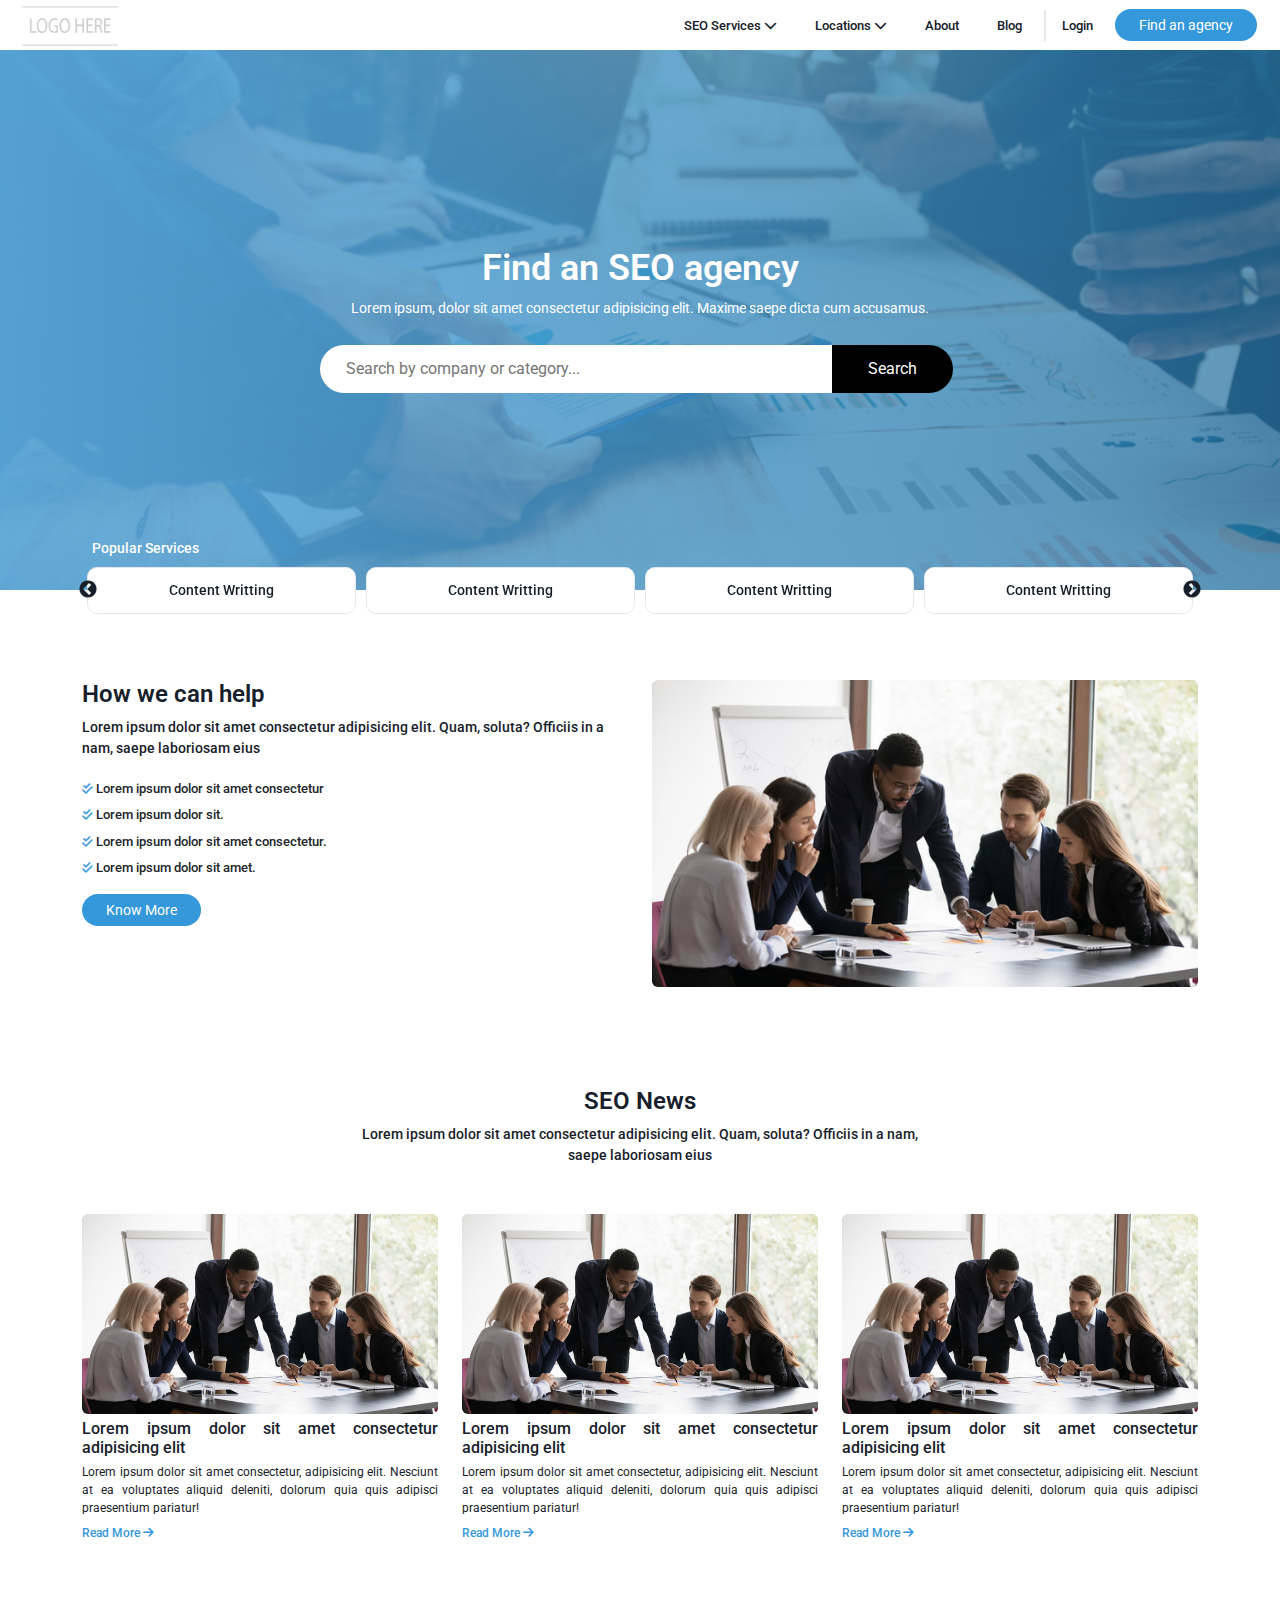
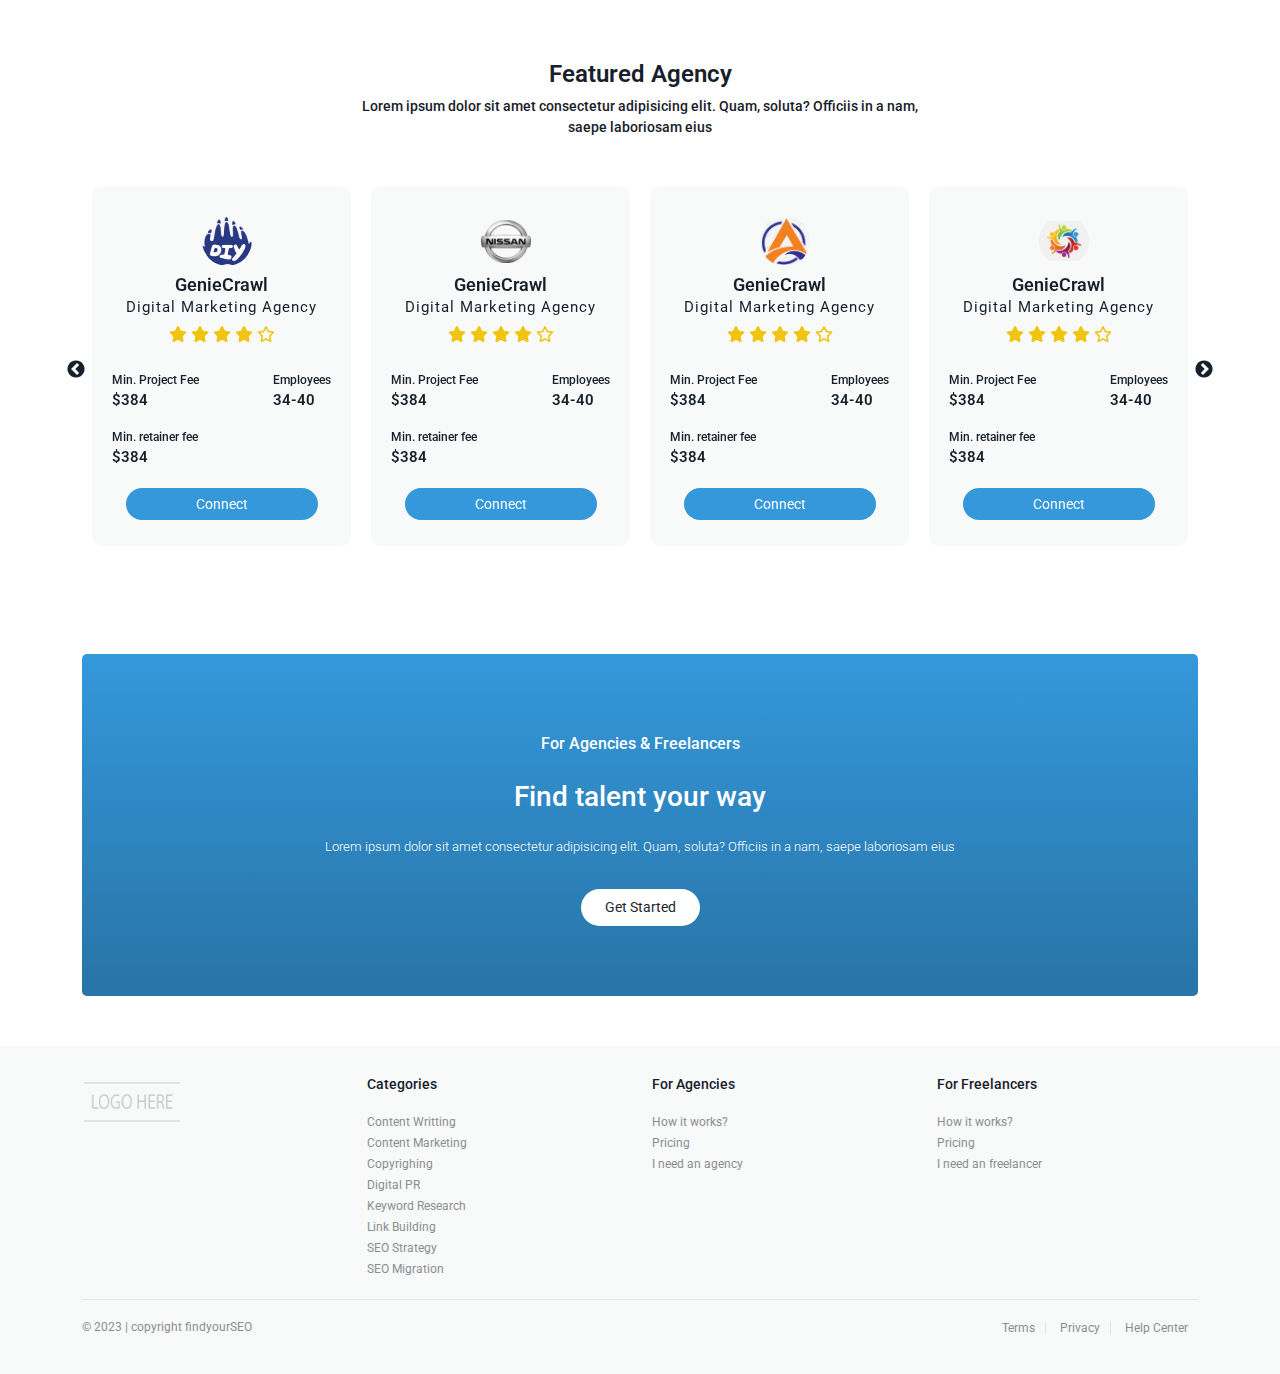
<file: index.html>
<!DOCTYPE html>
<html lang="en">

<head>
    <meta charset="UTF-8">
    <meta name="viewport" content="width=device-width, initial-scale=1.0">
    <title>Home</title>
    <link rel="stylesheet" href="./assets/vendors/fontawesome/css/all.min.css">
    <link rel="stylesheet" href="./assets/vendors/bootstrap/bootstrap.min.css">
    <link rel="stylesheet" href="./assets/vendors/slick-slider/slick.css">
    <link rel="stylesheet" href="./assets/vendors/slick-slider/slick-theme.css">
    <link rel="stylesheet" href="./assets/css/style.css">
    <link rel="stylesheet" href="./assets/css/responsive.css">
</head>

<body class="page-home">
    <header>
        <div>
            <a href="./index.html">
                <img src="./assets/images/logo/site-logo.png" alt="" class="logo">
            </a>
        </div>
        <i class="fa-solid fa-bars-staggered bar-icon" onclick="showNav()"></i>
        <i class="fa-solid fa-xmark bar-close-icon" onclick="closeNav()"></i>
        <nav id="nav">
            <ul>
                <li class="has-dropdown">
                    <a href="#">SEO Services <i class="fa-solid fa-chevron-down"></i></a>
                    <ul class="dropdown-menus">
                        <div class="d-flex justify-content-between">
                            <div>
                                <li><a href="#">Content Writting</a></li>
                                <li><a href="#">Content Marketing</a></li>
                                <li><a href="#">Copyrighing</a></li>
                                <li><a href="#">Keyword Research</a></li>
                            </div>
                            <div>

                                <li><a href="#">Digital PR</a></li>
                                <li><a href="#">SEO Strategy</a></li>
                                <li><a href="#">Link Building</a></li>
                                <li><a href="#">Technical SEO</a></li>
                            </div>
                        </div>

                    </ul>
                </li>
                <li class="has-dropdown">
                    <a href="#">Locations <i class="fa-solid fa-chevron-down"></i></a>
                    <ul class="dropdown-menus">
                        <div class="d-flex justify-content-between">
                            <div>
                                <li><a href="#">London SEO</a></li>
                                <li><a href="#">Manchester SEO</a></li>
                                <li><a href="#">Birmingham SEO</a></li>
                                <li><a href="#">Liverpool SEO</a></li>
                                <li><a href="#">Leeds SEO</a></li>
                                <li><a href="#">Bristol SEO</a></li>
                            </div>
                            <div>
                                <li><a href="#">Sheffield SEO</a></li>
                                <li><a href="#">Nottingham SEO</a></li>
                                <li><a href="#">Brighton SEO</a></li>
                                <li><a href="#">Newcastle SEO</a></li>
                                <li><a href="#">Southampton SEO</a></li>
                                <li><a href="#">Chester SEO</a></li>
                            </div>
                            <div>
                                <li><a href="#">Edinburgh SEO</a></li>
                                <li><a href="#">Clasgow SEO</a></li>
                                <li><a href="#">Cardiff SEO</a></li>
                                <li><a href="#">Wrexham SEO</a></li>
                                <li><a href="#">Swansea SEO</a></li>
                                <li><a href="#">Belfast SEO</a></li>
                            </div>
                        </div>

                    </ul>
                </li>
                <li><a href="./faq.html">About</a></li>
                <li><a href="./blog.html">Blog </a></li>
                <li><a href="./signup.html" class="for-divider">Login</i></a></li>
                <li><a href="./agency-directory.html" class="primary-btn">Find an agency</i></a></li>
            </ul>
        </nav>
    </header>

    <main>
        <!-- Banner Section -->
        <div class="banner">
            <div class="banner-inner">
                <div class="banner-inner-content">
                    <h3>Find an SEO agency</h3>
                    <p>Lorem ipsum, dolor sit amet consectetur adipisicing elit. Maxime saepe dicta cum accusamus.
                    </p>

                    <form action="#" class="search-form">
                        <div class="d-flex">
                            <input type="search" id="searchinput" placeholder="Search by company or category..."
                                required>
                            <button type="submit" class="search-btn">Search</button>
                        </div>
                        <div class="suggest" id="search-suggestion">
                            <div class="d-flex justify-content-start gap-5">
                                <div class="w-50">
                                    <li><a href="#">Content Writting</a></li>
                                    <li><a href="#">Content Marketing</a></li>
                                    <li><a href="#">Copyrighing</a></li>
                                    <li><a href="#">Keyword Research</a></li>
                                </div>
                                <div class="w-50">

                                    <li><a href="#">Digital PR</a></li>
                                    <li><a href="#">SEO Strategy</a></li>
                                    <li><a href="#">Link Building</a></li>
                                    <li><a href="#">Technical SEO</a></li>
                                </div>
                            </div>
                        </div>
                    </form>
                </div>
            </div>

            <!-- popular services  -->
            <!-- <div class=""> -->
            <div class="container popular-services">
                <h6>Popular Services</h6>
                <div class="services-slider">
                    <div class="service-slider-item">
                        <a href="#">Content Writting</a>
                    </div>
                    <div class="service-slider-item">
                        <a href="#">Content Writting</a>
                    </div>
                    <div class="service-slider-item">
                        <a href="#">Content Writting</a>
                    </div>
                    <div class="service-slider-item">
                        <a href="#">Content Writting</a>
                    </div>
                    <div class="service-slider-item">
                        <a href="#">Content Writting</a>
                    </div>
                    <div class="service-slider-item">
                        <a href="#">Content Writting</a>
                    </div>
                </div>
            </div>
            <!-- </div> -->
        </div>

        <section class="about-section">
            <div class="container">
                <div class="row">
                    <div class="col-lg-6 about-section-content">
                        <h3 class="section-heading">How we can help</h3>
                        <p class="section-subheading">Lorem ipsum dolor sit amet consectetur adipisicing elit. Quam,
                            soluta? Officiis in a nam,
                            saepe laboriosam eius </p>
                        <ul>
                            <li> <i class="fa-solid fa-check-double"></i> Lorem ipsum dolor sit amet consectetur </li>
                            <li><i class="fa-solid fa-check-double"></i> Lorem ipsum dolor sit.</li>
                            <li><i class="fa-solid fa-check-double"></i> Lorem ipsum dolor sit amet consectetur.</li>
                            <li><i class="fa-solid fa-check-double"></i> Lorem ipsum dolor sit amet.</li>
                        </ul>

                        <a href="#" class="primary-btn">Know More</a>
                    </div>
                    <div class="col-lg-6">
                        <img src="./assets/images/signup.jpg" alt="" class="img-fluid rounded">
                    </div>
                </div>
            </div>
        </section>

        <section class="seo-news">
            <div class="container">
                <div class="text-center mb-5 w-50 m-auto section-heading-wrapper">
                    <h3 class="section-heading">SEO News</h3>
                    <p class="section-subheading">Lorem ipsum dolor sit amet consectetur adipisicing elit. Quam, soluta?
                        Officiis in a nam,
                        saepe laboriosam eius </p>
                </div>
                <div class="row">
                    <div class="col-lg-4 col-md-6 col-sm-12 mb-3">
                        <div class="news-item">
                            <div>
                                <img src="./assets/images/signup.jpg" alt="" class="img-fluid rounded">
                            </div>
                            <div>
                                <h3 class="title">Lorem ipsum dolor sit amet consectetur adipisicing elit</h3>
                                <p class="content-excerpt">Lorem ipsum dolor sit amet consectetur, adipisicing elit.
                                    Nesciunt at ea voluptates
                                    aliquid deleniti, dolorum quia quis adipisci praesentium pariatur!</p>
                                <a href="#" class="readmore-link">Read More <i class="fa-solid fa-arrow-right"></i></a>
                            </div>
                        </div>
                    </div>
                    <div class="col-lg-4 col-md-6 col-sm-12  mb-3">
                        <div class="news-item">
                            <div>
                                <img src="./assets/images/signup.jpg" alt="" class="img-fluid rounded">
                            </div>
                            <div>
                                <h3 class="title">Lorem ipsum dolor sit amet consectetur adipisicing elit</h3>
                                <p class="content-excerpt">Lorem ipsum dolor sit amet consectetur, adipisicing elit.
                                    Nesciunt at ea voluptates
                                    aliquid deleniti, dolorum quia quis adipisci praesentium pariatur!</p>
                                <a href="#" class="readmore-link">Read More <i class="fa-solid fa-arrow-right"></i></a>
                            </div>
                        </div>
                    </div>
                    <div class="col-lg-4 col-md-6 col-sm-12  mb-3">
                        <div class="news-item">
                            <div>
                                <img src="./assets/images/signup.jpg" alt="" class="img-fluid rounded">
                            </div>
                            <div>
                                <h3 class="title">Lorem ipsum dolor sit amet consectetur adipisicing elit</h3>
                                <p class="content-excerpt">Lorem ipsum dolor sit amet consectetur, adipisicing elit.
                                    Nesciunt at ea voluptates
                                    aliquid deleniti, dolorum quia quis adipisci praesentium pariatur!</p>
                                <a href="#" class="readmore-link">Read More <i class="fa-solid fa-arrow-right"></i></a>
                            </div>
                        </div>
                    </div>
                </div>
            </div>
        </section>

        <section class="featured-agency">
            <div class="container">
                <div class="section-heading-wrapper text-center mb-5 w-50 m-auto">
                    <h3 class="section-heading">Featured Agency</h3>
                    <p class="section-subheading">Lorem ipsum dolor sit amet consectetur adipisicing elit. Quam, soluta?
                        Officiis in a nam,
                        saepe laboriosam eius </p>
                </div>
                <div class="row">
                    <div class="featured-agency-slider">
                        <div class="col-lg-3 mb-2">
                            <div class="agency-card">
                                <div class="text-center">
                                    <div class="agency-logo-section">
                                        <img src="./assets/images/logo/1.png" alt="" class="agency-logo">
                                    </div>
                                    <div>
                                        <h4 class="agency-name">GenieCrawl</h4>
                                        <p class="agency-type">Digital Marketing Agency</p>
                                    </div>

                                </div>
                                <div class="agency-rating">
                                    <li><i class="fa-solid fa-star"></i></li>
                                    <li><i class="fa-solid fa-star"></i></li>
                                    <li><i class="fa-solid fa-star"></i></li>
                                    <li><i class="fa-solid fa-star"></i></li>
                                    <li><i class="fa-regular fa-star"></i></li>
                                </div>
                                <div class="d-flex align-items-start justify-content-between mt-4 mb-4">
                                    <div>
                                        <div class="mb-3">
                                            <p class="aminity">Min. Project Fee</p>
                                            <p class="price">$384</p>

                                        </div>
                                        <div>
                                            <p class="aminity">Min. retainer fee</p>
                                            <p class="price">$384</p>

                                        </div>
                                    </div>
                                    <div>
                                        <p class="aminity">Employees</p>
                                        <p class="price">34-40</p>

                                    </div>
                                </div>
                                <div class="text-center">
                                    <a href="" class="primary-btn-lg">Connect</a>
                                </div>
                            </div>
                        </div>
                        <div class="col-lg-3 mb-2">
                            <div class="agency-card">
                                <div class="text-center">
                                    <div>
                                        <div class="agency-logo-section">
                                            <img src="./assets/images/logo/2.png" alt="" class="agency-logo">
                                        </div>
                                    </div>
                                    <div>
                                        <h4 class="agency-name">GenieCrawl</h4>
                                        <p class="agency-type">Digital Marketing Agency</p>
                                    </div>

                                </div>
                                <div class="agency-rating">
                                    <li><i class="fa-solid fa-star"></i></li>
                                    <li><i class="fa-solid fa-star"></i></li>
                                    <li><i class="fa-solid fa-star"></i></li>
                                    <li><i class="fa-solid fa-star"></i></li>
                                    <li><i class="fa-regular fa-star"></i></li>
                                </div>
                                <div class="d-flex align-items-start justify-content-between mt-4 mb-4">
                                    <div>
                                        <div class="mb-3">
                                            <p class="aminity">Min. Project Fee</p>
                                            <p class="price">$384</p>

                                        </div>
                                        <div>
                                            <p class="aminity">Min. retainer fee</p>
                                            <p class="price">$384</p>

                                        </div>
                                    </div>
                                    <div>
                                        <p class="aminity">Employees</p>
                                        <p class="price">34-40</p>

                                    </div>
                                </div>
                                <div class="text-center">
                                    <a href="" class="primary-btn-lg">Connect</a>
                                </div>
                            </div>
                        </div>
                        <div class="col-lg-3 mb-2">
                            <div class="agency-card">
                                <div class="text-center">
                                    <div>
                                        <div class="agency-logo-section">
                                            <img src="./assets/images/logo/3.png" alt="" class="agency-logo">
                                        </div>
                                    </div>
                                    <div>
                                        <h4 class="agency-name">GenieCrawl</h4>
                                        <p class="agency-type">Digital Marketing Agency</p>
                                    </div>

                                </div>
                                <div class="agency-rating">
                                    <li><i class="fa-solid fa-star"></i></li>
                                    <li><i class="fa-solid fa-star"></i></li>
                                    <li><i class="fa-solid fa-star"></i></li>
                                    <li><i class="fa-solid fa-star"></i></li>
                                    <li><i class="fa-regular fa-star"></i></li>
                                </div>
                                <div class="d-flex align-items-start justify-content-between mt-4 mb-4">
                                    <div>
                                        <div class="mb-3">
                                            <p class="aminity">Min. Project Fee</p>
                                            <p class="price">$384</p>

                                        </div>
                                        <div>
                                            <p class="aminity">Min. retainer fee</p>
                                            <p class="price">$384</p>

                                        </div>
                                    </div>
                                    <div>
                                        <p class="aminity">Employees</p>
                                        <p class="price">34-40</p>

                                    </div>
                                </div>
                                <div class="text-center">
                                    <a href="" class="primary-btn-lg">Connect</a>
                                </div>
                            </div>
                        </div>
                        <div class="col-lg-3 mb-2">
                            <div class="agency-card">
                                <div class="text-center">
                                    <div>
                                        <div class="agency-logo-section">
                                            <img src="./assets/images/logo/4.png" alt="" class="agency-logo">
                                        </div>
                                    </div>
                                    <div>
                                        <h4 class="agency-name">GenieCrawl</h4>
                                        <p class="agency-type">Digital Marketing Agency</p>
                                    </div>

                                </div>
                                <div class="agency-rating">
                                    <li><i class="fa-solid fa-star"></i></li>
                                    <li><i class="fa-solid fa-star"></i></li>
                                    <li><i class="fa-solid fa-star"></i></li>
                                    <li><i class="fa-solid fa-star"></i></li>
                                    <li><i class="fa-regular fa-star"></i></li>
                                </div>
                                <div class="d-flex align-items-start justify-content-between mt-4 mb-4">
                                    <div>
                                        <div class="mb-3">
                                            <p class="aminity">Min. Project Fee</p>
                                            <p class="price">$384</p>

                                        </div>
                                        <div>
                                            <p class="aminity">Min. retainer fee</p>
                                            <p class="price">$384</p>

                                        </div>
                                    </div>
                                    <div>
                                        <p class="aminity">Employees</p>
                                        <p class="price">34-40</p>

                                    </div>
                                </div>
                                <div class="text-center">
                                    <a href="" class="primary-btn-lg">Connect</a>
                                </div>
                            </div>
                        </div>
                        <div class="col-lg-3 mb-2">
                            <div class="agency-card">
                                <div class="text-center">
                                    <div>
                                        <div class="agency-logo-section">
                                            <img src="./assets/images/logo/logo.png" alt="" class="agency-logo">
                                        </div>
                                    </div>
                                    <div>
                                        <h4 class="agency-name">GenieCrawl</h4>
                                        <p class="agency-type">Digital Marketing Agency</p>
                                    </div>

                                </div>
                                <div class="agency-rating">
                                    <li><i class="fa-solid fa-star"></i></li>
                                    <li><i class="fa-solid fa-star"></i></li>
                                    <li><i class="fa-solid fa-star"></i></li>
                                    <li><i class="fa-solid fa-star"></i></li>
                                    <li><i class="fa-regular fa-star"></i></li>
                                </div>
                                <div class="d-flex align-items-start justify-content-between mt-4 mb-4">
                                    <div>
                                        <div class="mb-3">
                                            <p class="aminity">Min. Project Fee</p>
                                            <p class="price">$384</p>

                                        </div>
                                        <div>
                                            <p class="aminity">Min. retainer fee</p>
                                            <p class="price">$384</p>

                                        </div>
                                    </div>
                                    <div>
                                        <p class="aminity">Employees</p>
                                        <p class="price">34-40</p>

                                    </div>
                                </div>
                                <div class="text-center">
                                    <a href="" class="primary-btn-lg">Connect</a>
                                </div>
                            </div>
                        </div>
                    </div>
                </div>
            </div>
        </section>

        <section class="cta">
            <div class="container">
                <div class="cta-content">
                    <div class="cta-content-inner">
                        <div class="d-flex align-items-center justify-content-center flex-column gap-3">
                            <h5>For Agencies & Freelancers</h5>
                            <h3>Find talent your way</h3>
                            <p>Lorem ipsum dolor sit amet consectetur adipisicing elit. Quam, soluta?
                                Officiis in a nam, saepe laboriosam eius </p>
                            <a href="#" class="primary-btn bg-white text-dark">Get Started</a>
                        </div>
                    </div>
                </div>
            </div>
        </section>
    </main>
    <footer id="footer">
        <div class="container">
            <div class="footer-wrapper">
                <div class="footer-top-section">
                    <div class="row">
                        <div class="col-lg-3 mb-2">
                            <a href="./index.html">
                                <img src="./assets/images/logo/site-logo.png" alt="" class="logo">
                            </a>
                        </div>
                        <div class="col-lg-3 mb-2">
                            <h3 class="widget-title">Categories</h3>
                            <ul class="widget-menu">
                                <li><a href="#">Content Writting</a></li>
                                <li><a href="#">Content Marketing </a></li>
                                <li><a href="#">Copyrighing </a></li>
                                <li><a href="#">Digital PR </a></li>
                                <li><a href="#">Keyword Research </a></li>
                                <li><a href="#">Link Building </a></li>
                                <li><a href="#">SEO Strategy </a></li>
                                <li><a href="#">SEO Migration </a></li>
                            </ul>
                        </div>
                        <div class="col-lg-3 mb-2">
                            <h3 class="widget-title">For Agencies</h3>
                            <ul class="widget-menu">
                                <li><a href="#">How it works?</a></li>
                                <li><a href="#">Pricing </a></li>
                                <li><a href="#">I need an agency </a></li>
                            </ul>
                        </div>
                        <div class="col-lg-3 mb-2">
                            <h3 class="widget-title">For Freelancers</h3>
                            <ul class="widget-menu">
                                <li><a href="#">How it works?</a></li>
                                <li><a href="#">Pricing </a></li>
                                <li><a href="#">I need an freelancer </a></li>
                            </ul>
                        </div>
                    </div>
                </div>
                <div class="footer-bottom-section">
                    <div class="d-flex align-items-center justify-content-between footer-bottom-section-content">
                        <div>
                            <p class="copyright-text">&copy; 2023 | copyright findyourSEO</p>
                        </div>
                        <div class="footer-bottom-section-menu">
                            <a href="#">Terms</a>
                            <a href="#">Privacy</a>
                            <a href="#">Help Center</a>
                        </div>
                    </div>
                </div>
            </div>
        </div>
    </footer>

    <script src="./assets/js/jquery.min.js"></script>
    <script src="./assets/vendors/bootstrap/bootstrap.bundle.min.js"></script>
    <script src="./assets/vendors/slick-slider/slick.min.js"></script>
    <script src="./assets/js/main.js"></script>


    <script>
        // Display the search suggestion

        let input = document.getElementById('searchinput');
        let suggestion = document.getElementById('search-suggestion');
        input.addEventListener('keyup', function () {
            if (!input.value) {
                suggestion.style.display = 'none';
            } else {
                suggestion.style.display = 'block';
            }
        });

        $('.services-slider').slick({
            slidesToShow: 4,
            slidesToScroll: 1,
            autoplay: true,
            autoplaySpeed: 4000,
        });
        $('.featured-agency-slider').slick({
            slidesToShow: 4,
            slidesToScroll: 1,
            autoplay: true,
            autoplaySpeed: 4000,
            responsive: [
                {
                    breakpoint: 1024,
                    settings: {
                        slidesToShow: 3,
                        slidesToScroll: 3,
                        infinite: true,

                    }
                },
                {
                    breakpoint: 600,
                    settings: {
                        slidesToShow: 2,
                        slidesToScroll: 2
                    }
                },
                {
                    breakpoint: 480,
                    settings: {
                        slidesToShow: 1,
                        slidesToScroll: 1
                    }
                }
            ]
        });

        
    </script>
</body>

</html>
</file>
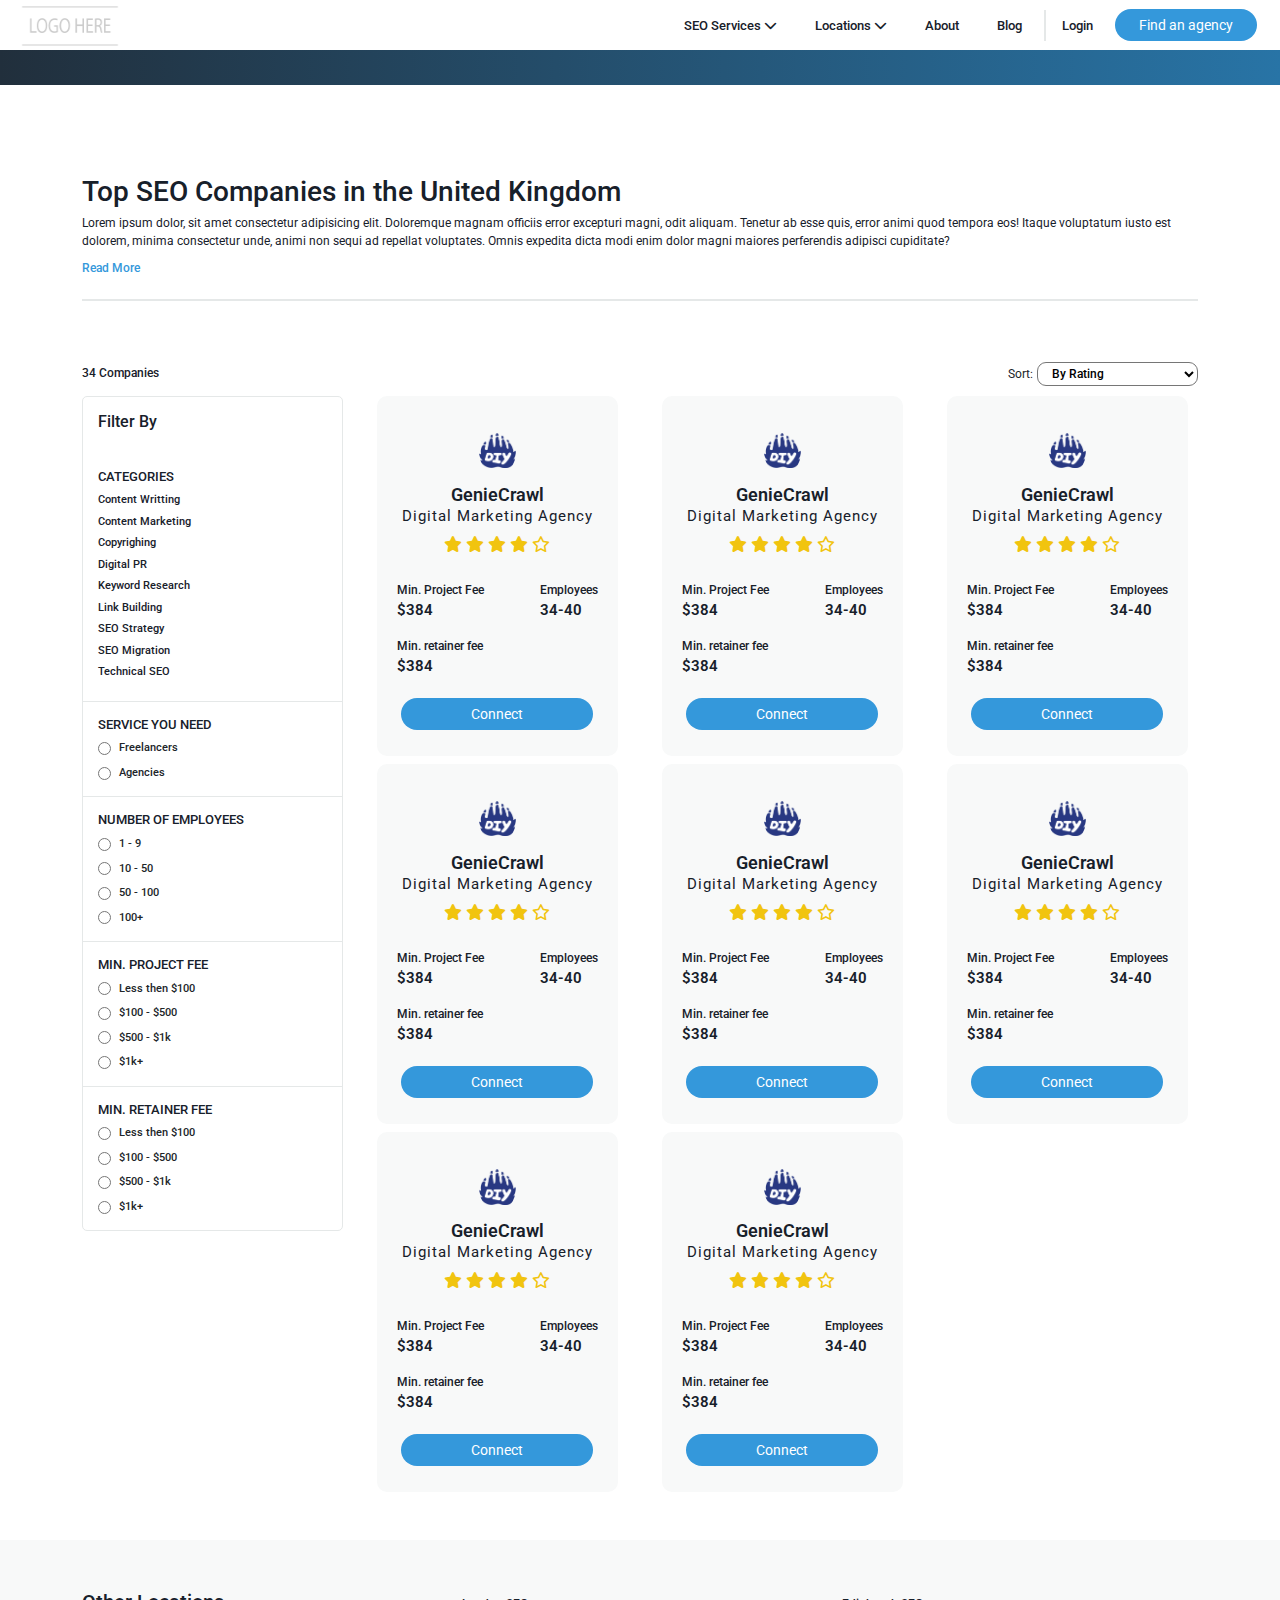
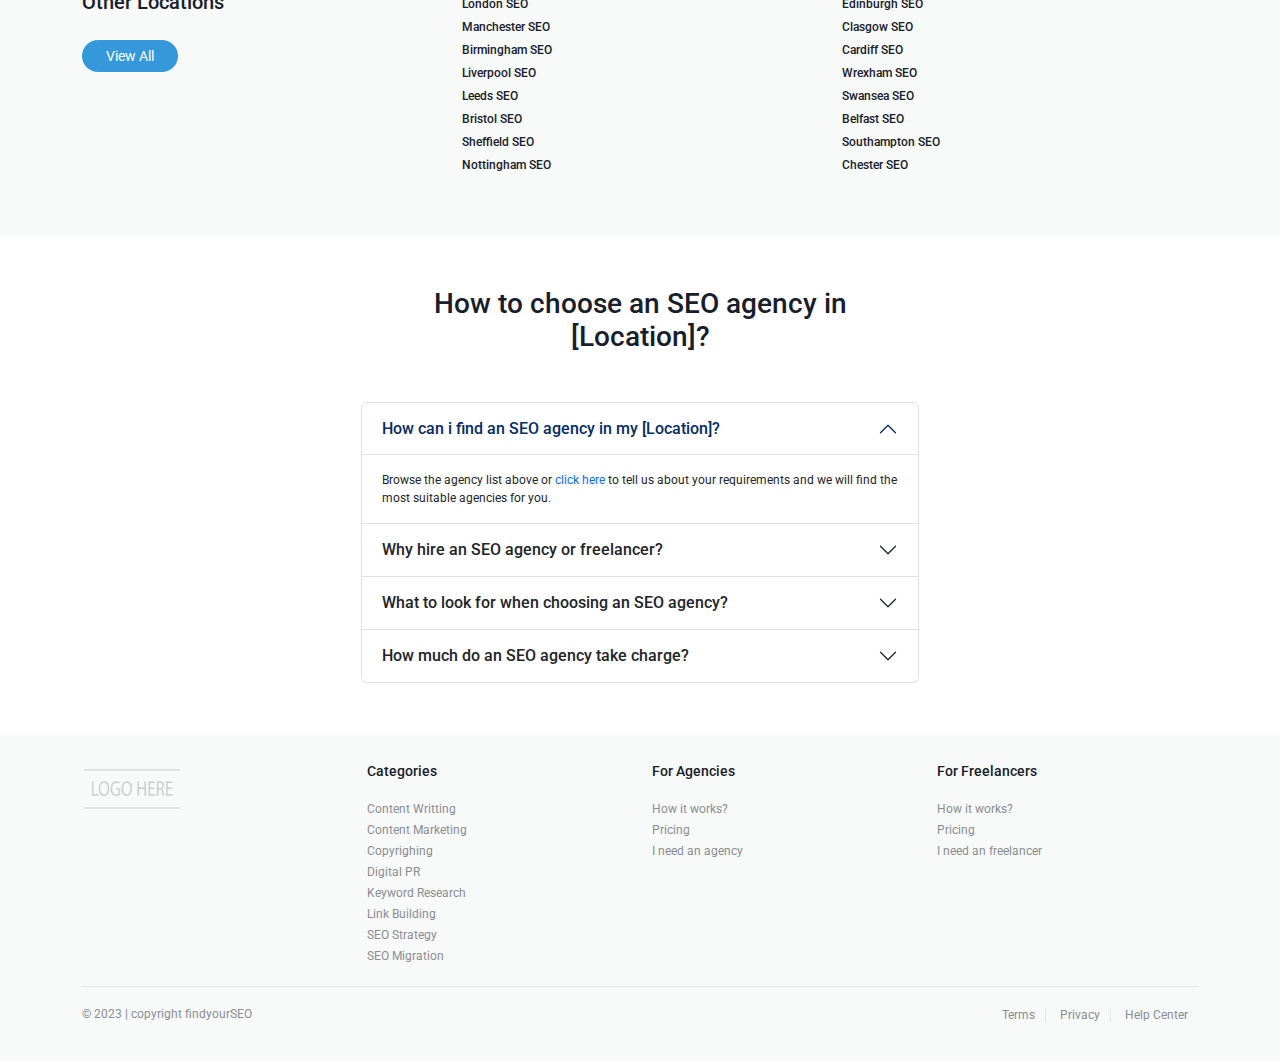
<file: agency-directory.html>
<!DOCTYPE html>
<html lang="en">

<head>
    <meta charset="UTF-8">
    <meta name="viewport" content="width=device-width, initial-scale=1.0">
    <title>Agency Directory</title>
    <link rel="stylesheet" href="./assets/vendors/fontawesome/css/all.min.css">
    <link rel="stylesheet" href="./assets/vendors/bootstrap/bootstrap.min.css">
    <link rel="stylesheet" href="./assets/vendors/slick-slider/slick.css">
    <link rel="stylesheet" href="./assets/vendors/slick-slider/slick-theme.css">
    <link rel="stylesheet" href="./assets/css/style.css">
    <link rel="stylesheet" href="./assets/css/responsive.css">
</head>

<body class="page-agency-directory">
    <header>
        <div>
            <a href="./index.html">
                <img src="./assets/images/logo/site-logo.png" alt="" class="logo">
            </a>
        </div>
        <i class="fa-solid fa-bars-staggered bar-icon" onclick="showNav()"></i>
        <i class="fa-solid fa-xmark bar-close-icon" onclick="closeNav()"></i>
        <nav id="nav">
            <ul>
                <li class="has-dropdown">
                    <a href="#">SEO Services <i class="fa-solid fa-chevron-down"></i></a>
                    <ul class="dropdown-menus">
                        <div class="d-flex justify-content-between">
                            <div>
                                <li><a href="#">Content Writting</a></li>
                                <li><a href="#">Content Marketing</a></li>
                                <li><a href="#">Copyrighing</a></li>
                                <li><a href="#">Keyword Research</a></li>
                            </div>
                            <div>

                                <li><a href="#">Digital PR</a></li>
                                <li><a href="#">SEO Strategy</a></li>
                                <li><a href="#">Link Building</a></li>
                                <li><a href="#">Technical SEO</a></li>
                            </div>
                        </div>

                    </ul>
                </li>
                <li class="has-dropdown">
                    <a href="#">Locations <i class="fa-solid fa-chevron-down"></i></a>
                    <ul class="dropdown-menus">
                        <div class="d-flex justify-content-between">
                            <div>
                                <li><a href="#">London SEO</a></li>
                                <li><a href="#">Manchester SEO</a></li>
                                <li><a href="#">Birmingham SEO</a></li>
                                <li><a href="#">Liverpool SEO</a></li>
                                <li><a href="#">Leeds SEO</a></li>
                                <li><a href="#">Bristol SEO</a></li>
                            </div>
                            <div>
                                <li><a href="#">Sheffield SEO</a></li>
                                <li><a href="#">Nottingham SEO</a></li>
                                <li><a href="#">Brighton SEO</a></li>
                                <li><a href="#">Newcastle SEO</a></li>
                                <li><a href="#">Southampton SEO</a></li>
                                <li><a href="#">Chester SEO</a></li>
                            </div>
                            <div>
                                <li><a href="#">Edinburgh SEO</a></li>
                                <li><a href="#">Clasgow SEO</a></li>
                                <li><a href="#">Cardiff SEO</a></li>
                                <li><a href="#">Wrexham SEO</a></li>
                                <li><a href="#">Swansea SEO</a></li>
                                <li><a href="#">Belfast SEO</a></li>
                            </div>
                        </div>

                    </ul>
                </li>
                <li><a href="./faq.html">About</a></li>
                <li><a href="./blog.html">Blog </a></li>
                <li><a href="./signup.html" class="for-divider">Login</i></a></li>
                <li><a href="./agency-directory.html" class="primary-btn">Find an agency</i></a></li>
            </ul>
        </nav>
    </header>

    <main>
        <div class="common-banner"></div>

        <section class="agency-banner-info">
            <div class="container">
                <div class="agency-banner-inner-info">

                    <h3>Top SEO Companies in the United Kingdom</h3>
                    <p>Lorem ipsum dolor, sit amet consectetur adipisicing elit. Doloremque magnam officiis error
                        excepturi magni, odit aliquam. Tenetur ab esse quis, error animi quod tempora eos! Itaque
                        voluptatum iusto est dolorem, minima consectetur unde, animi non sequi ad repellat voluptates.
                        Omnis expedita dicta modi enim dolor magni maiores perferendis adipisci cupiditate?</p>
                    <a href="#" class="readmore-link">Read More</a>
                </div>
            </div>
        </section>

        <div class="agency-wrapper">
            <div class="container">
                <div>
                    <div class="agencies-section-header">
                        <div class="company-count">
                            <p>34 Companies</p>
                        </div>
                        <div>
                            <form action="">
                                <label for="" class="sort-label">Sort: </label>
                                <select name="" id="" class="sort-select-input">
                                    <option value="">By Rating</option>
                                    <option value="">By Project Fee (asc)</option>
                                    <option value="">By Project Fee (desc)</option>
                                    <option value="">By Retainer Fee (asc)</option>
                                    <option value="">By Retainer Fee (desc)</option>
                                    <option value="">By Employees (asc)</option>
                                    <option value="">By Employees (desc)</option>
                                </select>
                            </form>
                        </div>
                        <div class="filter-section">
                            <i class="fa-solid fa-filter filter-icon" onclick="showFilter()"></i>
                            <i class="fa-solid fa-xmark filter-close-icon" onclick="closeFilter()"></i>
                        </div>
                    </div>

                    <div class="row" id="agency-directory-list">
                        <div class="col-lg-3 mb-5">
                           
                            <div class="left-side-widgets">
                                <h3 class="left-side-widgets-title">Filter By</h3>
                                <div class="left-widget">
                                    <h4 class="left-widget-title">Categories</h4>
                                    <a href="#">Content Writting</a>
                                    <a href="#">Content Marketing</a>
                                    <a href="#">Copyrighing</a>
                                    <a href="#">Digital PR</a>
                                    <a href="#">Keyword Research</a>
                                    <a href="#">Link Building</a>
                                    <a href="#">SEO Strategy</a>
                                    <a href="#">SEO Migration</a>
                                    <a href="#">Technical SEO</a>
                                </div>
                                <div class="left-widget">
                                    <h4 class="left-widget-title">Service you need</h4>
                                    <div class="d-flex align-items-center gap-2 mb-2">
                                        <input id="freelancers" value="freelancers" type="radio" name="service_need">
                                        <label for="freelancers"> Freelancers </label>
                                    </div>
                                    <div class="d-flex align-items-center gap-2">
                                        <input type="radio" id="agencies" value="agencies" name="service_need">
                                        <label for="agencies">Agencies</label>

                                    </div>
                                </div>
                                <div class="left-widget">
                                    <h4 class="left-widget-title">Number of employees</h4>
                                    <div class="d-flex align-items-center gap-2 mb-2">
                                        <input type="radio" id="1to9" value="1to9" name="num_of_employees">
                                        <label for="1to9"> 1 - 9 </label>
                                    </div>
                                    <div class="d-flex align-items-center gap-2  mb-2">
                                        <input type="radio" id="10to50" value="10to50" name="num_of_employees">
                                        <label for="10to50">10 - 50</label>

                                    </div>
                                    <div class="d-flex align-items-center gap-2  mb-2">
                                        <input type="radio" id="50to100" value="50to100" name="num_of_employees">
                                        <label for="50to100">50 - 100</label>

                                    </div>
                                    <div class="d-flex align-items-center gap-2">
                                        <input type="radio" id="100plus" value="100plus" name="num_of_employees">
                                        <label for="100plus">100+</label>
                                    </div>
                                </div>
                                <div class="left-widget">
                                    <h4 class="left-widget-title">Min. project fee</h4>
                                    <div class="d-flex align-items-center gap-2 mb-2">
                                        <input type="radio" id="less100" value="less100" name="project_fee">
                                        <label for="less100"> Less then $100 </label>
                                    </div>
                                    <div class="d-flex align-items-center gap-2  mb-2">
                                        <input type="radio" id="price2" value="price100to500" name="project_fee">
                                        <label for="price2">$100 - $500</label>

                                    </div>
                                    <div class="d-flex align-items-center gap-2  mb-2">
                                        <input type="radio" id="price3" value="price500to1k" name="project_fee">
                                        <label for="price3">$500 - $1k </label>

                                    </div>
                                    <div class="d-flex align-items-center gap-2">
                                        <input type="radio" id="price4" value="price1kplus" name="project_fee">
                                        <label for="price4">$1k+</label>
                                    </div>
                                </div>
                                <div class="left-widget">
                                    <h4 class="left-widget-title">Min. retainer fee</h4>
                                    <div class="d-flex align-items-center gap-2 mb-2">
                                        <input type="radio" id="price5" value="less100" name="retainer_fee">
                                        <label for="price5"> Less then $100 </label>
                                    </div>
                                    <div class="d-flex align-items-center gap-2  mb-2">
                                        <input type="radio" id="price6" value="price100to500" name="retainer_fee">
                                        <label for="price6">$100 - $500</label>

                                    </div>
                                    <div class="d-flex align-items-center gap-2  mb-2">
                                        <input type="radio" id="price7" value="price500to1k" name="retainer_fee">
                                        <label for="price7">$500 - $1k </label>

                                    </div>
                                    <div class="d-flex align-items-center gap-2">
                                        <input type="radio" id="price8" value="price1kplus" name="retainer_fee">
                                        <label for="price8">$1k+</label>
                                    </div>
                                </div>
                            </div>
                        </div>
                        <div class="col-lg-9">
                            <div class="row">
                                <div class="col-lg-4 col-md-4 col-sm-12 mb-2">
                                    <div class="agency-card">
                                        <div class="text-center">
                                            <div class="agency-logo-section">
                                                <img src="./assets/images/logo/1.png" alt=""
                                                    class="img-fluid agency-logo">
                                            </div>
                                            <div>
                                                <h4 class="agency-name">GenieCrawl</h4>
                                                <p class="agency-type">Digital Marketing Agency</p>
                                            </div>

                                        </div>
                                        <div class="agency-rating">
                                            <li><i class="fa-solid fa-star"></i></li>
                                            <li><i class="fa-solid fa-star"></i></li>
                                            <li><i class="fa-solid fa-star"></i></li>
                                            <li><i class="fa-solid fa-star"></i></li>
                                            <li><i class="fa-regular fa-star"></i></li>
                                        </div>
                                        <div class="d-flex align-items-start justify-content-between mt-4 mb-4">
                                            <div>
                                                <div class="mb-3">
                                                    <p class="aminity">Min. Project Fee</p>
                                                    <p class="price">$384</p>

                                                </div>
                                                <div>
                                                    <p class="aminity">Min. retainer fee</p>
                                                    <p class="price">$384</p>

                                                </div>
                                            </div>
                                            <div>
                                                <p class="aminity">Employees</p>
                                                <p class="price">34-40</p>

                                            </div>
                                        </div>
                                        <div class="text-center">
                                            <a href="" class="primary-btn-lg">Connect</a>
                                        </div>
                                    </div>
                                </div>
                                <div class="col-lg-4 col-md-4 col-sm-12 mb-2">
                                    <div class="agency-card">
                                        <div class="text-center">
                                            <div class="agency-logo-section">
                                                <img src="./assets/images/logo/1.png" alt=""
                                                    class="img-fluid agency-logo">
                                            </div>
                                            <div>
                                                <h4 class="agency-name">GenieCrawl</h4>
                                                <p class="agency-type">Digital Marketing Agency</p>
                                            </div>

                                        </div>
                                        <div class="agency-rating">
                                            <li><i class="fa-solid fa-star"></i></li>
                                            <li><i class="fa-solid fa-star"></i></li>
                                            <li><i class="fa-solid fa-star"></i></li>
                                            <li><i class="fa-solid fa-star"></i></li>
                                            <li><i class="fa-regular fa-star"></i></li>
                                        </div>
                                        <div class="d-flex align-items-start justify-content-between mt-4 mb-4">
                                            <div>
                                                <div class="mb-3">
                                                    <p class="aminity">Min. Project Fee</p>
                                                    <p class="price">$384</p>

                                                </div>
                                                <div>
                                                    <p class="aminity">Min. retainer fee</p>
                                                    <p class="price">$384</p>

                                                </div>
                                            </div>
                                            <div>
                                                <p class="aminity">Employees</p>
                                                <p class="price">34-40</p>

                                            </div>
                                        </div>
                                        <div class="text-center">
                                            <a href="" class="primary-btn-lg">Connect</a>
                                        </div>
                                    </div>
                                </div>
                                <div class="col-lg-4 col-md-4 col-sm-12 mb-2">
                                    <div class="agency-card">
                                        <div class="text-center">
                                            <div class="agency-logo-section">
                                                <img src="./assets/images/logo/1.png" alt=""
                                                    class="img-fluid agency-logo">
                                            </div>
                                            <div>
                                                <h4 class="agency-name">GenieCrawl</h4>
                                                <p class="agency-type">Digital Marketing Agency</p>
                                            </div>

                                        </div>
                                        <div class="agency-rating">
                                            <li><i class="fa-solid fa-star"></i></li>
                                            <li><i class="fa-solid fa-star"></i></li>
                                            <li><i class="fa-solid fa-star"></i></li>
                                            <li><i class="fa-solid fa-star"></i></li>
                                            <li><i class="fa-regular fa-star"></i></li>
                                        </div>
                                        <div class="d-flex align-items-start justify-content-between mt-4 mb-4">
                                            <div>
                                                <div class="mb-3">
                                                    <p class="aminity">Min. Project Fee</p>
                                                    <p class="price">$384</p>

                                                </div>
                                                <div>
                                                    <p class="aminity">Min. retainer fee</p>
                                                    <p class="price">$384</p>

                                                </div>
                                            </div>
                                            <div>
                                                <p class="aminity">Employees</p>
                                                <p class="price">34-40</p>

                                            </div>
                                        </div>
                                        <div class="text-center">
                                            <a href="" class="primary-btn-lg">Connect</a>
                                        </div>
                                    </div>
                                </div>
                                <div class="col-lg-4 col-md-4 col-sm-12 mb-2">
                                    <div class="agency-card">
                                        <div class="text-center">
                                            <div class="agency-logo-section">
                                                <img src="./assets/images/logo/1.png" alt=""
                                                    class="img-fluid agency-logo">
                                            </div>
                                            <div>
                                                <h4 class="agency-name">GenieCrawl</h4>
                                                <p class="agency-type">Digital Marketing Agency</p>
                                            </div>

                                        </div>
                                        <div class="agency-rating">
                                            <li><i class="fa-solid fa-star"></i></li>
                                            <li><i class="fa-solid fa-star"></i></li>
                                            <li><i class="fa-solid fa-star"></i></li>
                                            <li><i class="fa-solid fa-star"></i></li>
                                            <li><i class="fa-regular fa-star"></i></li>
                                        </div>
                                        <div class="d-flex align-items-start justify-content-between mt-4 mb-4">
                                            <div>
                                                <div class="mb-3">
                                                    <p class="aminity">Min. Project Fee</p>
                                                    <p class="price">$384</p>

                                                </div>
                                                <div>
                                                    <p class="aminity">Min. retainer fee</p>
                                                    <p class="price">$384</p>

                                                </div>
                                            </div>
                                            <div>
                                                <p class="aminity">Employees</p>
                                                <p class="price">34-40</p>

                                            </div>
                                        </div>
                                        <div class="text-center">
                                            <a href="" class="primary-btn-lg">Connect</a>
                                        </div>
                                    </div>
                                </div>
                                <div class="col-lg-4 col-md-4 col-sm-12 mb-2">
                                    <div class="agency-card">
                                        <div class="text-center">
                                            <div class="agency-logo-section">
                                                <img src="./assets/images/logo/1.png" alt=""
                                                    class="img-fluid agency-logo">
                                            </div>
                                            <div>
                                                <h4 class="agency-name">GenieCrawl</h4>
                                                <p class="agency-type">Digital Marketing Agency</p>
                                            </div>

                                        </div>
                                        <div class="agency-rating">
                                            <li><i class="fa-solid fa-star"></i></li>
                                            <li><i class="fa-solid fa-star"></i></li>
                                            <li><i class="fa-solid fa-star"></i></li>
                                            <li><i class="fa-solid fa-star"></i></li>
                                            <li><i class="fa-regular fa-star"></i></li>
                                        </div>
                                        <div class="d-flex align-items-start justify-content-between mt-4 mb-4">
                                            <div>
                                                <div class="mb-3">
                                                    <p class="aminity">Min. Project Fee</p>
                                                    <p class="price">$384</p>

                                                </div>
                                                <div>
                                                    <p class="aminity">Min. retainer fee</p>
                                                    <p class="price">$384</p>

                                                </div>
                                            </div>
                                            <div>
                                                <p class="aminity">Employees</p>
                                                <p class="price">34-40</p>

                                            </div>
                                        </div>
                                        <div class="text-center">
                                            <a href="" class="primary-btn-lg">Connect</a>
                                        </div>
                                    </div>
                                </div>
                                <div class="col-lg-4 col-md-4 col-sm-12 mb-2">
                                    <div class="agency-card">
                                        <div class="text-center">
                                            <div class="agency-logo-section">
                                                <img src="./assets/images/logo/1.png" alt=""
                                                    class="img-fluid agency-logo">
                                            </div>
                                            <div>
                                                <h4 class="agency-name">GenieCrawl</h4>
                                                <p class="agency-type">Digital Marketing Agency</p>
                                            </div>

                                        </div>
                                        <div class="agency-rating">
                                            <li><i class="fa-solid fa-star"></i></li>
                                            <li><i class="fa-solid fa-star"></i></li>
                                            <li><i class="fa-solid fa-star"></i></li>
                                            <li><i class="fa-solid fa-star"></i></li>
                                            <li><i class="fa-regular fa-star"></i></li>
                                        </div>
                                        <div class="d-flex align-items-start justify-content-between mt-4 mb-4">
                                            <div>
                                                <div class="mb-3">
                                                    <p class="aminity">Min. Project Fee</p>
                                                    <p class="price">$384</p>

                                                </div>
                                                <div>
                                                    <p class="aminity">Min. retainer fee</p>
                                                    <p class="price">$384</p>

                                                </div>
                                            </div>
                                            <div>
                                                <p class="aminity">Employees</p>
                                                <p class="price">34-40</p>

                                            </div>
                                        </div>
                                        <div class="text-center">
                                            <a href="" class="primary-btn-lg">Connect</a>
                                        </div>
                                    </div>
                                </div>
                                <div class="col-lg-4 col-md-4 col-sm-12 mb-2">
                                    <div class="agency-card">
                                        <div class="text-center">
                                            <div class="agency-logo-section">
                                                <img src="./assets/images/logo/1.png" alt=""
                                                    class="img-fluid agency-logo">
                                            </div>
                                            <div>
                                                <h4 class="agency-name">GenieCrawl</h4>
                                                <p class="agency-type">Digital Marketing Agency</p>
                                            </div>

                                        </div>
                                        <div class="agency-rating">
                                            <li><i class="fa-solid fa-star"></i></li>
                                            <li><i class="fa-solid fa-star"></i></li>
                                            <li><i class="fa-solid fa-star"></i></li>
                                            <li><i class="fa-solid fa-star"></i></li>
                                            <li><i class="fa-regular fa-star"></i></li>
                                        </div>
                                        <div class="d-flex align-items-start justify-content-between mt-4 mb-4">
                                            <div>
                                                <div class="mb-3">
                                                    <p class="aminity">Min. Project Fee</p>
                                                    <p class="price">$384</p>

                                                </div>
                                                <div>
                                                    <p class="aminity">Min. retainer fee</p>
                                                    <p class="price">$384</p>

                                                </div>
                                            </div>
                                            <div>
                                                <p class="aminity">Employees</p>
                                                <p class="price">34-40</p>

                                            </div>
                                        </div>
                                        <div class="text-center">
                                            <a href="" class="primary-btn-lg">Connect</a>
                                        </div>
                                    </div>
                                </div>
                                <div class="col-lg-4 col-md-4 col-sm-12 mb-2">
                                    <div class="agency-card">
                                        <div class="text-center">
                                            <div class="agency-logo-section">
                                                <img src="./assets/images/logo/1.png" alt=""
                                                    class="img-fluid agency-logo">
                                            </div>
                                            <div>
                                                <h4 class="agency-name">GenieCrawl</h4>
                                                <p class="agency-type">Digital Marketing Agency</p>
                                            </div>

                                        </div>
                                        <div class="agency-rating">
                                            <li><i class="fa-solid fa-star"></i></li>
                                            <li><i class="fa-solid fa-star"></i></li>
                                            <li><i class="fa-solid fa-star"></i></li>
                                            <li><i class="fa-solid fa-star"></i></li>
                                            <li><i class="fa-regular fa-star"></i></li>
                                        </div>
                                        <div class="d-flex align-items-start justify-content-between mt-4 mb-4">
                                            <div>
                                                <div class="mb-3">
                                                    <p class="aminity">Min. Project Fee</p>
                                                    <p class="price">$384</p>

                                                </div>
                                                <div>
                                                    <p class="aminity">Min. retainer fee</p>
                                                    <p class="price">$384</p>

                                                </div>
                                            </div>
                                            <div>
                                                <p class="aminity">Employees</p>
                                                <p class="price">34-40</p>

                                            </div>
                                        </div>
                                        <div class="text-center">
                                            <a href="" class="primary-btn-lg">Connect</a>
                                        </div>
                                    </div>
                                </div>

                            </div>
                        </div>
                    </div>
                </div>
            </div>
        </div>

        <section class="location-list">
            <div class="container">
                <div class="row">
                    <div class="col-lg-4 col-md-4 col-sm-4 mb-2">
                        <h3 class="location-list-title">Other Locations</h3>
                        <a href="./locations.html" class="primary-btn">View All</a>
                    </div>
                    <div class="col-lg-4 col-md-4 col-sm-4 mb-2">
                        <a class="location-list-item" href="#">London SEO</a>
                        <a class="location-list-item" href="#">Manchester SEO</a>
                        <a class="location-list-item" href="#">Birmingham SEO</a>
                        <a class="location-list-item" href="#">Liverpool SEO</a>
                        <a class="location-list-item" href="#">Leeds SEO</a>
                        <a class="location-list-item" href="#">Bristol SEO</a>
                        <a class="location-list-item" href="#">Sheffield SEO</a>
                        <a class="location-list-item" href="#">Nottingham SEO</a>
                    </div>
                    <div class="col-lg-4 col-md-4 col-sm-4 mb-2">
                        <a class="location-list-item" href="#">Edinburgh SEO</a>
                        <a class="location-list-item" href="#">Clasgow SEO</a>
                        <a class="location-list-item" href="#">Cardiff SEO</a>
                        <a class="location-list-item" href="#">Wrexham SEO</a>
                        <a class="location-list-item" href="#">Swansea SEO</a>
                        <a class="location-list-item" href="#">Belfast SEO</a>
                        <a class="location-list-item" href="#">Southampton SEO</a>
                        <a class="location-list-item" href="#">Chester SEO</a>
                    </div>
                </div>
            </div>
        </section>

        <section class="agency-directory-faq">
            <div class="container">
                <div class="agency-directory-faq-content">
                    <div>
                        <h3 class="text-center mb-5">How to choose an SEO agency in [Location]?</h3>
                    </div>

                    <div class="accordion" id="accordionExample">
                        <div class="accordion-item">
                            <h2 class="accordion-header" id="headingOne">
                                <button class="accordion-button" type="button" data-bs-toggle="collapse"
                                    data-bs-target="#collapseOne" aria-expanded="true" aria-controls="collapseOne">
                                    How can i find an SEO agency in my [Location]?
                                </button>
                            </h2>
                            <div id="collapseOne" class="accordion-collapse collapse show" aria-labelledby="headingOne"
                                data-bs-parent="#accordionExample">
                                <div class="accordion-body">
                                    Browse the agency list above or <a href="">click here</a> to tell us about your
                                    requirements and we will find the most suitable agencies for you.
                                </div>
                            </div>
                        </div>
                        <div class="accordion-item">
                            <h2 class="accordion-header" id="headingTwo">
                                <button class="accordion-button collapsed" type="button" data-bs-toggle="collapse"
                                    data-bs-target="#collapseTwo" aria-expanded="false" aria-controls="collapseTwo">
                                    Why hire an SEO agency or freelancer?
                                </button>
                            </h2>
                            <div id="collapseTwo" class="accordion-collapse collapse" aria-labelledby="headingTwo"
                                data-bs-parent="#accordionExample">
                                <div class="accordion-body">
                                    <strong>This is the second item's accordion body.</strong> It is hidden by default,
                                    until the collapse plugin adds the appropriate classes that we use to style each
                                    element.
                                </div>
                            </div>
                        </div>
                        <div class="accordion-item">
                            <h2 class="accordion-header" id="headingThree">
                                <button class="accordion-button collapsed" type="button" data-bs-toggle="collapse"
                                    data-bs-target="#collapseThree" aria-expanded="false" aria-controls="collapseThree">
                                    What to look for when choosing an SEO agency?
                                </button>
                            </h2>
                            <div id="collapseThree" class="accordion-collapse collapse" aria-labelledby="headingThree"
                                data-bs-parent="#accordionExample">
                                <div class="accordion-body">
                                    <strong>This is the third item's accordion body.</strong> It is hidden by default,
                                    until the collapse plugin adds the appropriate classes that we use to style each
                                    element.
                                </div>
                            </div>
                        </div>
                        <div class="accordion-item">
                            <h2 class="accordion-header" id="headingThree">
                                <button class="accordion-button collapsed" type="button" data-bs-toggle="collapse"
                                    data-bs-target="#collapseFour" aria-expanded="false" aria-controls="collapseFour">
                                    How much do an SEO agency take charge?
                                </button>
                            </h2>
                            <div id="collapseFour" class="accordion-collapse collapse" aria-labelledby="headingThree"
                                data-bs-parent="#accordionExample">
                                <div class="accordion-body">
                                    <strong>This is the third item's accordion body.</strong> It is hidden by default,
                                    until the collapse plugin adds the appropriate classes that we use to style each
                                    element.
                                </div>
                            </div>
                        </div>
                    </div>
                </div>
            </div>
        </section>
    </main>
    <footer id="footer">
        <div class="container">
            <div class="footer-wrapper">
                <div class="footer-top-section">
                    <div class="row">
                        <div class="col-lg-3 mb-2">
                            <a href="./index.html">
                                <img src="./assets/images/logo/site-logo.png" alt="" class="logo">
                            </a>
                        </div>
                        <div class="col-lg-3 mb-2">
                            <h3 class="widget-title">Categories</h3>
                            <ul class="widget-menu">
                                <li><a href="#">Content Writting</a></li>
                                <li><a href="#">Content Marketing </a></li>
                                <li><a href="#">Copyrighing </a></li>
                                <li><a href="#">Digital PR </a></li>
                                <li><a href="#">Keyword Research </a></li>
                                <li><a href="#">Link Building </a></li>
                                <li><a href="#">SEO Strategy </a></li>
                                <li><a href="#">SEO Migration </a></li>
                            </ul>
                        </div>
                        <div class="col-lg-3 mb-2">
                            <h3 class="widget-title">For Agencies</h3>
                            <ul class="widget-menu">
                                <li><a href="#">How it works?</a></li>
                                <li><a href="#">Pricing </a></li>
                                <li><a href="#">I need an agency </a></li>
                            </ul>
                        </div>
                        <div class="col-lg-3 mb-2">
                            <h3 class="widget-title">For Freelancers</h3>
                            <ul class="widget-menu">
                                <li><a href="#">How it works?</a></li>
                                <li><a href="#">Pricing </a></li>
                                <li><a href="#">I need an freelancer </a></li>
                            </ul>
                        </div>
                    </div>
                </div>
                <div class="footer-bottom-section">
                    <div class="d-flex align-items-center justify-content-between footer-bottom-section-content">
                        <div>
                            <p class="copyright-text">&copy; 2023 | copyright findyourSEO</p>
                        </div>
                        <div class="footer-bottom-section-menu">
                            <a href="#">Terms</a>
                            <a href="#">Privacy</a>
                            <a href="#">Help Center</a>
                        </div>
                    </div>
                </div>
            </div>
        </div>
    </footer>

    <script src="./assets/js/jquery.min.js"></script>
    <script src="./assets/vendors/bootstrap/bootstrap.bundle.min.js"></script>
    <script src="./assets/vendors/slick-slider/slick.min.js"></script>
    <script src="./assets/js/main.js"></script>
</body>

</html>
</file>
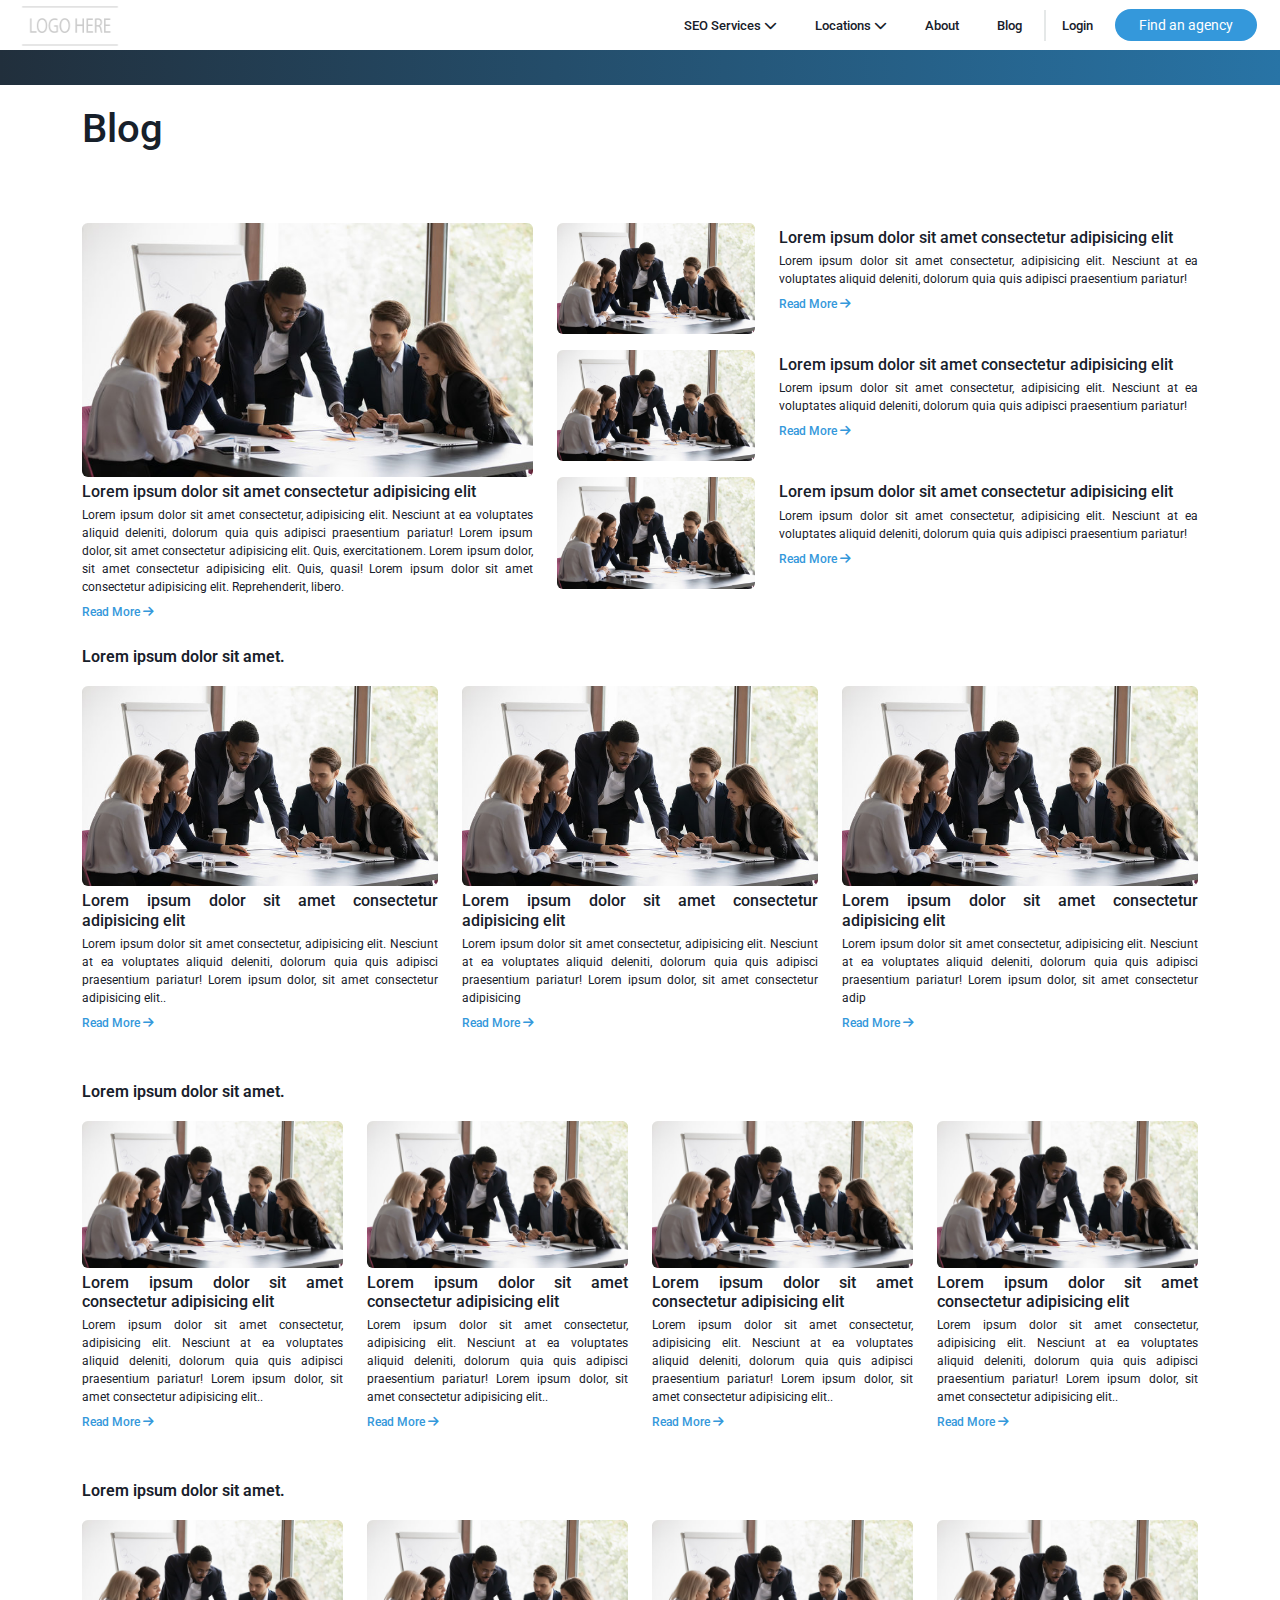
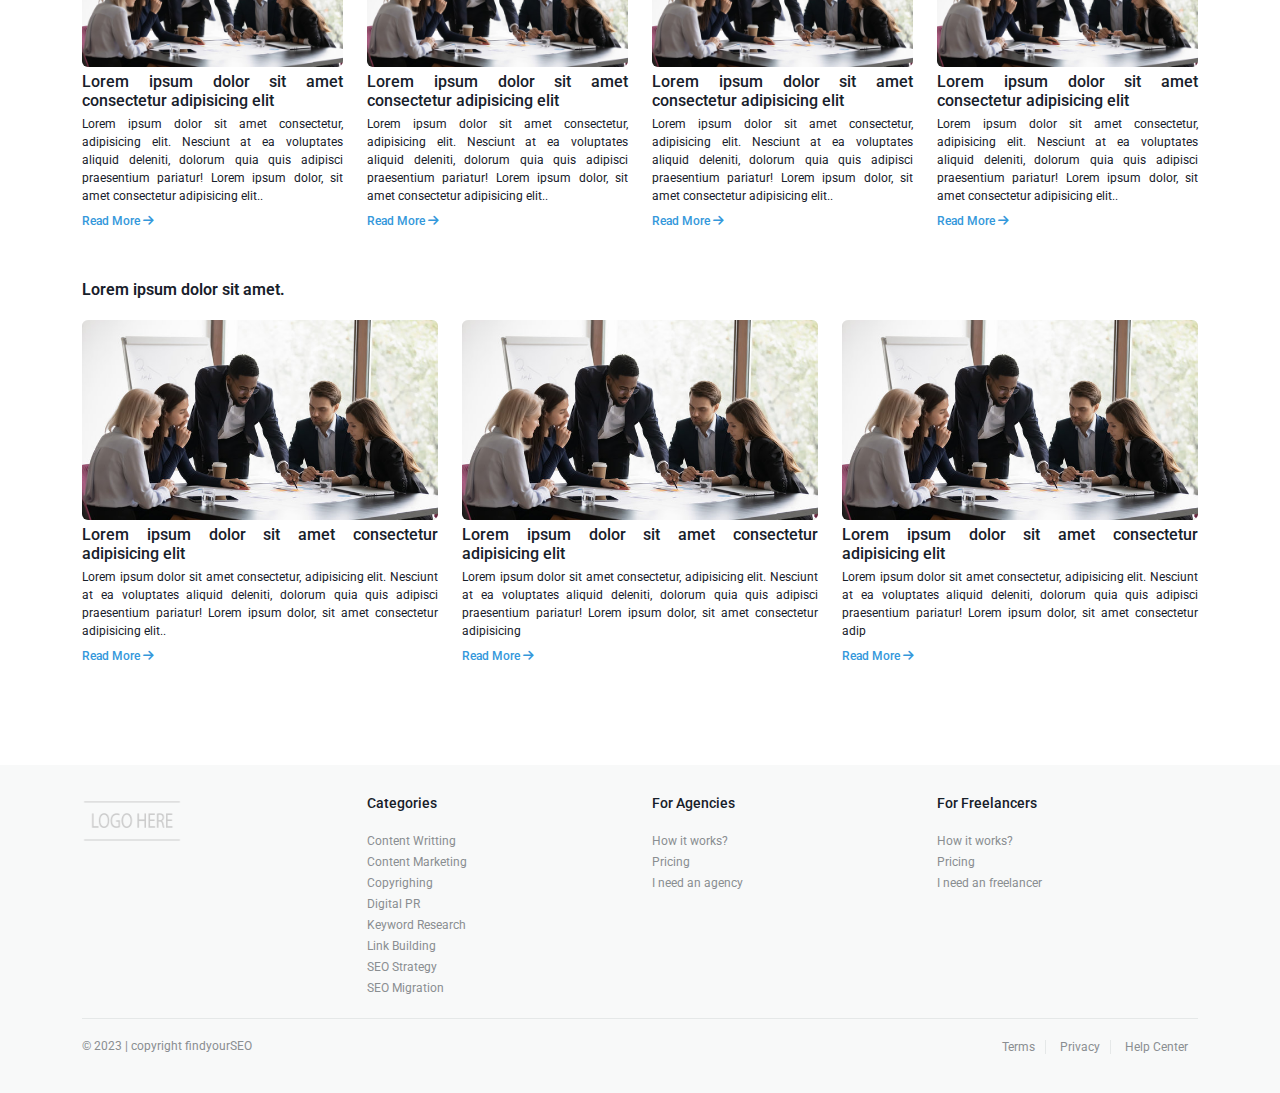
<file: blog.html>
<!DOCTYPE html>
<html lang="en">

<head>
    <meta charset="UTF-8">
    <meta name="viewport" content="width=device-width, initial-scale=1.0">
    <title>Blog</title>
    <link rel="stylesheet" href="./assets/vendors/fontawesome/css/all.min.css">
    <link rel="stylesheet" href="./assets/vendors/bootstrap/bootstrap.min.css">
    <link rel="stylesheet" href="./assets/vendors/slick-slider/slick.css">
    <link rel="stylesheet" href="./assets/vendors/slick-slider/slick-theme.css">
    <link rel="stylesheet" href="./assets/css/style.css">
    <link rel="stylesheet" href="./assets/css/responsive.css">
</head>

<body class="page-home">
    <header>
        <div>
            <a href="./index.html">
                <img src="./assets/images/logo/site-logo.png" alt="" class="logo">
            </a>
        </div>
        <i class="fa-solid fa-bars-staggered bar-icon" onclick="showNav()"></i>
        <i class="fa-solid fa-xmark bar-close-icon" onclick="closeNav()"></i>
        <nav id="nav">
            <ul>
                <li class="has-dropdown">
                    <a href="#">SEO Services <i class="fa-solid fa-chevron-down"></i></a>
                    <ul class="dropdown-menus">
                        <div class="d-flex justify-content-between">
                            <div>
                                <li><a href="#">Content Writting</a></li>
                                <li><a href="#">Content Marketing</a></li>
                                <li><a href="#">Copyrighing</a></li>
                                <li><a href="#">Keyword Research</a></li>
                            </div>
                            <div>

                                <li><a href="#">Digital PR</a></li>
                                <li><a href="#">SEO Strategy</a></li>
                                <li><a href="#">Link Building</a></li>
                                <li><a href="#">Technical SEO</a></li>
                            </div>
                        </div>

                    </ul>
                </li>
                <li class="has-dropdown">
                    <a href="#">Locations <i class="fa-solid fa-chevron-down"></i></a>
                    <ul class="dropdown-menus">
                        <div class="d-flex justify-content-between">
                            <div>
                                <li><a href="#">London SEO</a></li>
                                <li><a href="#">Manchester SEO</a></li>
                                <li><a href="#">Birmingham SEO</a></li>
                                <li><a href="#">Liverpool SEO</a></li>
                                <li><a href="#">Leeds SEO</a></li>
                                <li><a href="#">Bristol SEO</a></li>
                            </div>
                            <div>
                                <li><a href="#">Sheffield SEO</a></li>
                                <li><a href="#">Nottingham SEO</a></li>
                                <li><a href="#">Brighton SEO</a></li>
                                <li><a href="#">Newcastle SEO</a></li>
                                <li><a href="#">Southampton SEO</a></li>
                                <li><a href="#">Chester SEO</a></li>
                            </div>
                            <div>
                                <li><a href="#">Edinburgh SEO</a></li>
                                <li><a href="#">Clasgow SEO</a></li>
                                <li><a href="#">Cardiff SEO</a></li>
                                <li><a href="#">Wrexham SEO</a></li>
                                <li><a href="#">Swansea SEO</a></li>
                                <li><a href="#">Belfast SEO</a></li>
                            </div>
                        </div>

                    </ul>
                </li>
                <li><a href="./faq.html">About</a></li>
                <li><a href="./blog.html">Blog </a></li>
                <li><a href="./signup.html" class="for-divider">Login</i></a></li>
                <li><a href="./agency-directory.html" class="primary-btn">Find an agency</i></a></li>
            </ul>
        </nav>
    </header>

    <main>
        <div class="common-banner"></div>
        <div class="container">

            <h1 class="page-title">Blog</h1>
            <div class="blog-wrapper">
                <div class="row mb-4">
                    <div class="col-lg-5">
                        <div class="news-item">
                            <div>
                                <a href="./blog-detail.html">
                                    <img src="./assets/images/signup.jpg" alt="" class="img-fluid rounded">
                                </a>
                            </div>
                            <div>
                                <a href="./blog-detail.html">
                                    <h3 class="title">Lorem ipsum dolor sit amet consectetur adipisicing elit</h3>
                                </a>
                                <p class="content-excerpt">Lorem ipsum dolor sit amet consectetur, adipisicing elit.
                                    Nesciunt at ea voluptates
                                    aliquid deleniti, dolorum quia quis adipisci praesentium pariatur! Lorem ipsum dolor, sit amet consectetur adipisicing elit. Quis, exercitationem. Lorem ipsum dolor, sit amet consectetur adipisicing elit. Quis, quasi! Lorem ipsum dolor sit amet consectetur adipisicing elit. Reprehenderit, libero.</p>
                                <a href="./blog-detail.html" class="readmore-link">Read More <i
                                        class="fa-solid fa-arrow-right"></i></a>
                            </div>
                        </div>
                    </div>
                    <div class="col-lg-7">
                        
                        <div class="news-item mb-3">
                            <div class="row">
                                <div class="col-lg-4">
                                    <div>
                                        <a href="./blog-detail.html">
                                            <img src="./assets/images/signup.jpg" alt="" class="img-fluid rounded">
                                        </a>
                                    </div>
                                </div>
                                <div class="col-lg-8">
                                    <div>
                                        <a href="./blog-detail.html">
                                            <h3 class="title">Lorem ipsum dolor sit amet consectetur adipisicing elit
                                            </h3>
                                        </a>
                                        <p class="content-excerpt">Lorem ipsum dolor sit amet consectetur, adipisicing
                                            elit.
                                            Nesciunt at ea voluptates
                                            aliquid deleniti, dolorum quia quis adipisci praesentium pariatur!</p>
                                        <a href="./blog-detail.html" class="readmore-link">Read More <i
                                                class="fa-solid fa-arrow-right"></i></a>
                                    </div>
                                </div>
                            </div>
                        </div>
                        <div class="news-item mb-3">
                            <div class="row">
                                <div class="col-lg-4">
                                    <div>
                                        <a href="./blog-detail.html">
                                            <img src="./assets/images/signup.jpg" alt="" class="img-fluid rounded">
                                        </a>
                                    </div>
                                </div>
                                <div class="col-lg-8">
                                    <div>
                                        <a href="./blog-detail.html">
                                            <h3 class="title">Lorem ipsum dolor sit amet consectetur adipisicing elit
                                            </h3>
                                        </a>
                                        <p class="content-excerpt">Lorem ipsum dolor sit amet consectetur, adipisicing
                                            elit.
                                            Nesciunt at ea voluptates
                                            aliquid deleniti, dolorum quia quis adipisci praesentium pariatur!</p>
                                        <a href="./blog-detail.html" class="readmore-link">Read More <i
                                                class="fa-solid fa-arrow-right"></i></a>
                                    </div>
                                </div>
                            </div>
                        </div>
                        <div class="news-item mb-3">
                            <div class="row">
                                <div class="col-lg-4">
                                    <div>
                                        <a href="./blog-detail.html">
                                            <img src="./assets/images/signup.jpg" alt="" class="img-fluid rounded">
                                        </a>
                                    </div>
                                </div>
                                <div class="col-lg-8">
                                    <div>
                                        <a href="./blog-detail.html">
                                            <h3 class="title">Lorem ipsum dolor sit amet consectetur adipisicing elit
                                            </h3>
                                        </a>
                                        <p class="content-excerpt">Lorem ipsum dolor sit amet consectetur, adipisicing
                                            elit.
                                            Nesciunt at ea voluptates
                                            aliquid deleniti, dolorum quia quis adipisci praesentium pariatur!</p>
                                        <a href="./blog-detail.html" class="readmore-link">Read More <i
                                                class="fa-solid fa-arrow-right"></i></a>
                                    </div>
                                </div>
                            </div>
                        </div>
                    </div>
                </div>

                <div class="row">
                    
                </div>
                <div class="row mb-5">
                    <h3 class="blog-section-title">Lorem ipsum dolor sit amet.</h3>
                    <div class="col-lg-4">
                        <div class="news-item">
                            <div>
                                <a href="./blog-detail.html">
                                    <img src="./assets/images/signup.jpg" alt="" class="img-fluid rounded">
                                </a>
                            </div>
                            <div>
                                <a href="./blog-detail.html">
                                    <h3 class="title">Lorem ipsum dolor sit amet consectetur adipisicing elit</h3>
                                </a>
                                <p class="content-excerpt">Lorem ipsum dolor sit amet consectetur, adipisicing elit.
                                    Nesciunt at ea voluptates
                                    aliquid deleniti, dolorum quia quis adipisci praesentium pariatur! Lorem ipsum dolor, sit amet consectetur adipisicing elit..</p>
                                <a href="./blog-detail.html" class="readmore-link">Read More <i
                                        class="fa-solid fa-arrow-right"></i></a>
                            </div>
                        </div>
                    </div>
                    <div class="col-lg-4">
                        <div class="news-item">
                            <div>
                                <a href="./blog-detail.html">
                                    <img src="./assets/images/signup.jpg" alt="" class="img-fluid rounded">
                                </a>
                            </div>
                            <div>
                                <a href="./blog-detail.html">
                                    <h3 class="title">Lorem ipsum dolor sit amet consectetur adipisicing elit</h3>
                                </a>
                                <p class="content-excerpt">Lorem ipsum dolor sit amet consectetur, adipisicing elit.
                                    Nesciunt at ea voluptates
                                    aliquid deleniti, dolorum quia quis adipisci praesentium pariatur! Lorem ipsum dolor, sit amet consectetur adipisicing</p>
                                <a href="./blog-detail.html" class="readmore-link">Read More <i
                                        class="fa-solid fa-arrow-right"></i></a>
                            </div>
                        </div>
                    </div>
                    <div class="col-lg-4">
                        <div class="news-item">
                            <div>
                                <a href="./blog-detail.html">
                                    <img src="./assets/images/signup.jpg" alt="" class="img-fluid rounded">
                                </a>
                            </div>
                            <div>
                                <a href="./blog-detail.html">
                                    <h3 class="title">Lorem ipsum dolor sit amet consectetur adipisicing elit</h3>
                                </a>
                                <p class="content-excerpt">Lorem ipsum dolor sit amet consectetur, adipisicing elit.
                                    Nesciunt at ea voluptates
                                    aliquid deleniti, dolorum quia quis adipisci praesentium pariatur! Lorem ipsum dolor, sit amet consectetur adip</p>
                                <a href="./blog-detail.html" class="readmore-link">Read More <i
                                        class="fa-solid fa-arrow-right"></i></a>
                            </div>
                        </div>
                    </div>
                </div>
                <div class="row mb-5">
                    <h3 class="blog-section-title">Lorem ipsum dolor sit amet.</h3>
                    <div class="col-lg-3">
                        <div class="news-item">
                            <div>
                                <a href="./blog-detail.html">
                                    <img src="./assets/images/signup.jpg" alt="" class="img-fluid rounded">
                                </a>
                            </div>
                            <div>
                                <a href="./blog-detail.html">
                                    <h3 class="title">Lorem ipsum dolor sit amet consectetur adipisicing elit</h3>
                                </a>
                                <p class="content-excerpt">Lorem ipsum dolor sit amet consectetur, adipisicing elit.
                                    Nesciunt at ea voluptates
                                    aliquid deleniti, dolorum quia quis adipisci praesentium pariatur! Lorem ipsum dolor, sit amet consectetur adipisicing elit..</p>
                                <a href="./blog-detail.html" class="readmore-link">Read More <i
                                        class="fa-solid fa-arrow-right"></i></a>
                            </div>
                        </div>
                    </div>
                    <div class="col-lg-3">
                        <div class="news-item">
                            <div>
                                <a href="./blog-detail.html">
                                    <img src="./assets/images/signup.jpg" alt="" class="img-fluid rounded">
                                </a>
                            </div>
                            <div>
                                <a href="./blog-detail.html">
                                    <h3 class="title">Lorem ipsum dolor sit amet consectetur adipisicing elit</h3>
                                </a>
                                <p class="content-excerpt">Lorem ipsum dolor sit amet consectetur, adipisicing elit.
                                    Nesciunt at ea voluptates
                                    aliquid deleniti, dolorum quia quis adipisci praesentium pariatur! Lorem ipsum dolor, sit amet consectetur adipisicing elit..</p>
                                <a href="./blog-detail.html" class="readmore-link">Read More <i
                                        class="fa-solid fa-arrow-right"></i></a>
                            </div>
                        </div>
                    </div>
                    <div class="col-lg-3">
                        <div class="news-item">
                            <div>
                                <a href="./blog-detail.html">
                                    <img src="./assets/images/signup.jpg" alt="" class="img-fluid rounded">
                                </a>
                            </div>
                            <div>
                                <a href="./blog-detail.html">
                                    <h3 class="title">Lorem ipsum dolor sit amet consectetur adipisicing elit</h3>
                                </a>
                                <p class="content-excerpt">Lorem ipsum dolor sit amet consectetur, adipisicing elit.
                                    Nesciunt at ea voluptates
                                    aliquid deleniti, dolorum quia quis adipisci praesentium pariatur! Lorem ipsum dolor, sit amet consectetur adipisicing elit..</p>
                                <a href="./blog-detail.html" class="readmore-link">Read More <i
                                        class="fa-solid fa-arrow-right"></i></a>
                            </div>
                        </div>
                    </div>
                    <div class="col-lg-3">
                        <div class="news-item">
                            <div>
                                <a href="./blog-detail.html">
                                    <img src="./assets/images/signup.jpg" alt="" class="img-fluid rounded">
                                </a>
                            </div>
                            <div>
                                <a href="./blog-detail.html">
                                    <h3 class="title">Lorem ipsum dolor sit amet consectetur adipisicing elit</h3>
                                </a>
                                <p class="content-excerpt">Lorem ipsum dolor sit amet consectetur, adipisicing elit.
                                    Nesciunt at ea voluptates
                                    aliquid deleniti, dolorum quia quis adipisci praesentium pariatur! Lorem ipsum dolor, sit amet consectetur adipisicing elit..</p>
                                <a href="./blog-detail.html" class="readmore-link">Read More <i
                                        class="fa-solid fa-arrow-right"></i></a>
                            </div>
                        </div>
                    </div>
                </div>
                <div class="row mb-5">
                    <h3 class="blog-section-title">Lorem ipsum dolor sit amet.</h3>
                    <div class="col-lg-3">
                        <div class="news-item">
                            <div>
                                <a href="./blog-detail.html">
                                    <img src="./assets/images/signup.jpg" alt="" class="img-fluid rounded">
                                </a>
                            </div>
                            <div>
                                <a href="./blog-detail.html">
                                    <h3 class="title">Lorem ipsum dolor sit amet consectetur adipisicing elit</h3>
                                </a>
                                <p class="content-excerpt">Lorem ipsum dolor sit amet consectetur, adipisicing elit.
                                    Nesciunt at ea voluptates
                                    aliquid deleniti, dolorum quia quis adipisci praesentium pariatur! Lorem ipsum dolor, sit amet consectetur adipisicing elit..</p>
                                <a href="./blog-detail.html" class="readmore-link">Read More <i
                                        class="fa-solid fa-arrow-right"></i></a>
                            </div>
                        </div>
                    </div>
                    <div class="col-lg-3">
                        <div class="news-item">
                            <div>
                                <a href="./blog-detail.html">
                                    <img src="./assets/images/signup.jpg" alt="" class="img-fluid rounded">
                                </a>
                            </div>
                            <div>
                                <a href="./blog-detail.html">
                                    <h3 class="title">Lorem ipsum dolor sit amet consectetur adipisicing elit</h3>
                                </a>
                                <p class="content-excerpt">Lorem ipsum dolor sit amet consectetur, adipisicing elit.
                                    Nesciunt at ea voluptates
                                    aliquid deleniti, dolorum quia quis adipisci praesentium pariatur! Lorem ipsum dolor, sit amet consectetur adipisicing elit..</p>
                                <a href="./blog-detail.html" class="readmore-link">Read More <i
                                        class="fa-solid fa-arrow-right"></i></a>
                            </div>
                        </div>
                    </div>
                    <div class="col-lg-3">
                        <div class="news-item">
                            <div>
                                <a href="./blog-detail.html">
                                    <img src="./assets/images/signup.jpg" alt="" class="img-fluid rounded">
                                </a>
                            </div>
                            <div>
                                <a href="./blog-detail.html">
                                    <h3 class="title">Lorem ipsum dolor sit amet consectetur adipisicing elit</h3>
                                </a>
                                <p class="content-excerpt">Lorem ipsum dolor sit amet consectetur, adipisicing elit.
                                    Nesciunt at ea voluptates
                                    aliquid deleniti, dolorum quia quis adipisci praesentium pariatur! Lorem ipsum dolor, sit amet consectetur adipisicing elit..</p>
                                <a href="./blog-detail.html" class="readmore-link">Read More <i
                                        class="fa-solid fa-arrow-right"></i></a>
                            </div>
                        </div>
                    </div>
                    <div class="col-lg-3">
                        <div class="news-item">
                            <div>
                                <a href="./blog-detail.html">
                                    <img src="./assets/images/signup.jpg" alt="" class="img-fluid rounded">
                                </a>
                            </div>
                            <div>
                                <a href="./blog-detail.html">
                                    <h3 class="title">Lorem ipsum dolor sit amet consectetur adipisicing elit</h3>
                                </a>
                                <p class="content-excerpt">Lorem ipsum dolor sit amet consectetur, adipisicing elit.
                                    Nesciunt at ea voluptates
                                    aliquid deleniti, dolorum quia quis adipisci praesentium pariatur! Lorem ipsum dolor, sit amet consectetur adipisicing elit..</p>
                                <a href="./blog-detail.html" class="readmore-link">Read More <i
                                        class="fa-solid fa-arrow-right"></i></a>
                            </div>
                        </div>
                    </div>
                </div>
                <div class="row mb-5">
                    <h3 class="blog-section-title">Lorem ipsum dolor sit amet.</h3>
                    <div class="col-lg-4">
                        <div class="news-item">
                            <div>
                                <a href="./blog-detail.html">
                                    <img src="./assets/images/signup.jpg" alt="" class="img-fluid rounded">
                                </a>
                            </div>
                            <div>
                                <a href="./blog-detail.html">
                                    <h3 class="title">Lorem ipsum dolor sit amet consectetur adipisicing elit</h3>
                                </a>
                                <p class="content-excerpt">Lorem ipsum dolor sit amet consectetur, adipisicing elit.
                                    Nesciunt at ea voluptates
                                    aliquid deleniti, dolorum quia quis adipisci praesentium pariatur! Lorem ipsum dolor, sit amet consectetur adipisicing elit..</p>
                                <a href="./blog-detail.html" class="readmore-link">Read More <i
                                        class="fa-solid fa-arrow-right"></i></a>
                            </div>
                        </div>
                    </div>
                    <div class="col-lg-4">
                        <div class="news-item">
                            <div>
                                <a href="./blog-detail.html">
                                    <img src="./assets/images/signup.jpg" alt="" class="img-fluid rounded">
                                </a>
                            </div>
                            <div>
                                <a href="./blog-detail.html">
                                    <h3 class="title">Lorem ipsum dolor sit amet consectetur adipisicing elit</h3>
                                </a>
                                <p class="content-excerpt">Lorem ipsum dolor sit amet consectetur, adipisicing elit.
                                    Nesciunt at ea voluptates
                                    aliquid deleniti, dolorum quia quis adipisci praesentium pariatur! Lorem ipsum dolor, sit amet consectetur adipisicing</p>
                                <a href="./blog-detail.html" class="readmore-link">Read More <i
                                        class="fa-solid fa-arrow-right"></i></a>
                            </div>
                        </div>
                    </div>
                    <div class="col-lg-4">
                        <div class="news-item">
                            <div>
                                <a href="./blog-detail.html">
                                    <img src="./assets/images/signup.jpg" alt="" class="img-fluid rounded">
                                </a>
                            </div>
                            <div>
                                <a href="./blog-detail.html">
                                    <h3 class="title">Lorem ipsum dolor sit amet consectetur adipisicing elit</h3>
                                </a>
                                <p class="content-excerpt">Lorem ipsum dolor sit amet consectetur, adipisicing elit.
                                    Nesciunt at ea voluptates
                                    aliquid deleniti, dolorum quia quis adipisci praesentium pariatur! Lorem ipsum dolor, sit amet consectetur adip</p>
                                <a href="./blog-detail.html" class="readmore-link">Read More <i
                                        class="fa-solid fa-arrow-right"></i></a>
                            </div>
                        </div>
                    </div>
                </div>
            </div>
        </div>
    </main>
    <footer id="footer">
        <div class="container">
            <div class="footer-wrapper">
                <div class="footer-top-section">
                    <div class="row">
                        <div class="col-lg-3 mb-2">
                            <a href="./index.html">
                                <img src="./assets/images/logo/site-logo.png" alt="" class="logo">
                            </a>
                        </div>
                        <div class="col-lg-3 mb-2">
                            <h3 class="widget-title">Categories</h3>
                            <ul class="widget-menu">
                                <li><a href="#">Content Writting</a></li>
                                <li><a href="#">Content Marketing </a></li>
                                <li><a href="#">Copyrighing </a></li>
                                <li><a href="#">Digital PR </a></li>
                                <li><a href="#">Keyword Research </a></li>
                                <li><a href="#">Link Building </a></li>
                                <li><a href="#">SEO Strategy </a></li>
                                <li><a href="#">SEO Migration </a></li>
                            </ul>
                        </div>
                        <div class="col-lg-3 mb-2">
                            <h3 class="widget-title">For Agencies</h3>
                            <ul class="widget-menu">
                                <li><a href="#">How it works?</a></li>
                                <li><a href="#">Pricing </a></li>
                                <li><a href="#">I need an agency </a></li>
                            </ul>
                        </div>
                        <div class="col-lg-3 mb-2">
                            <h3 class="widget-title">For Freelancers</h3>
                            <ul class="widget-menu">
                                <li><a href="#">How it works?</a></li>
                                <li><a href="#">Pricing </a></li>
                                <li><a href="#">I need an freelancer </a></li>
                            </ul>
                        </div>
                    </div>
                </div>
                <div class="footer-bottom-section">
                    <div class="d-flex align-items-center justify-content-between footer-bottom-section-content">
                        <div>
                            <p class="copyright-text">&copy; 2023 | copyright findyourSEO</p>
                        </div>
                        <div class="footer-bottom-section-menu">
                            <a href="#">Terms</a>
                            <a href="#">Privacy</a>
                            <a href="#">Help Center</a>
                        </div>
                    </div>
                </div>
            </div>
        </div>
    </footer>

    <script src="./assets/js/jquery.min.js"></script>
    <script src="./assets/vendors/bootstrap/bootstrap.bundle.min.js"></script>
    <script src="./assets/vendors/slick-slider/slick.min.js"></script>
    <script src="./assets/js/main.js"></script>


</body>

</html>
</file>
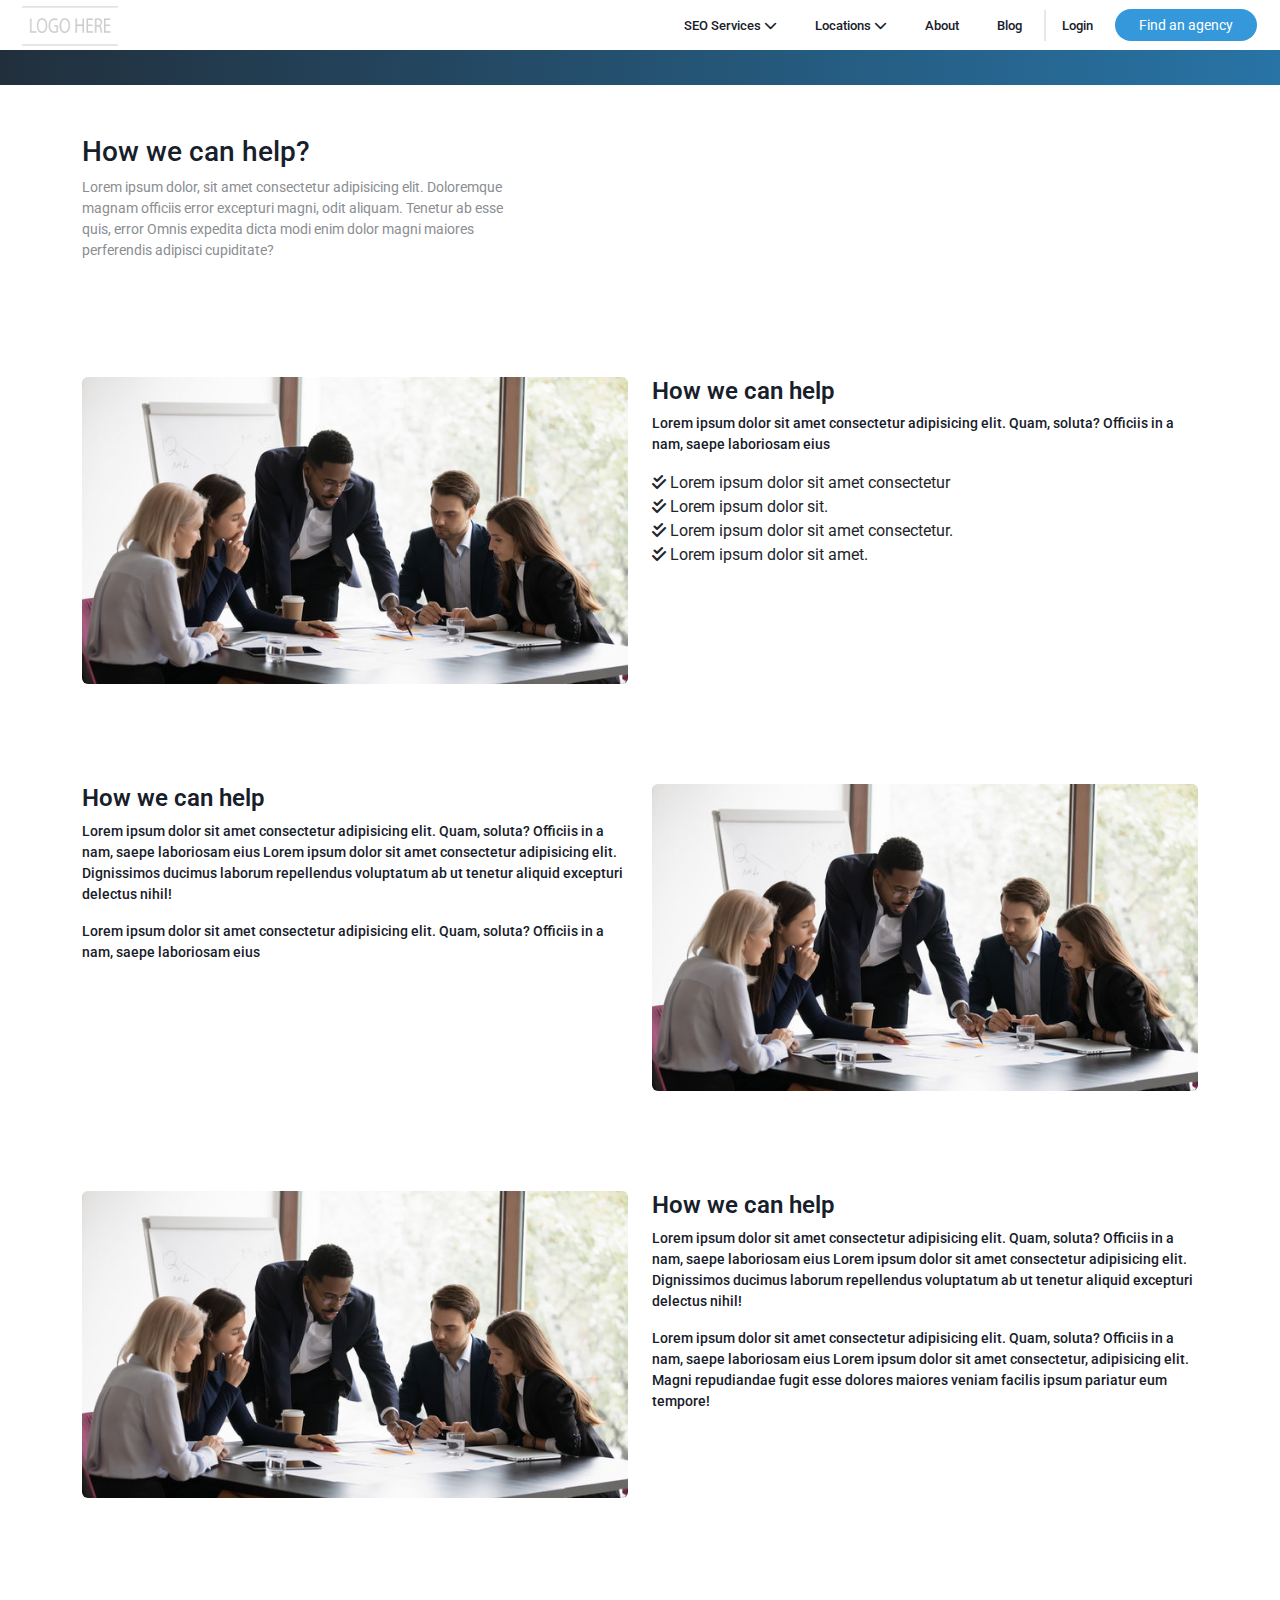
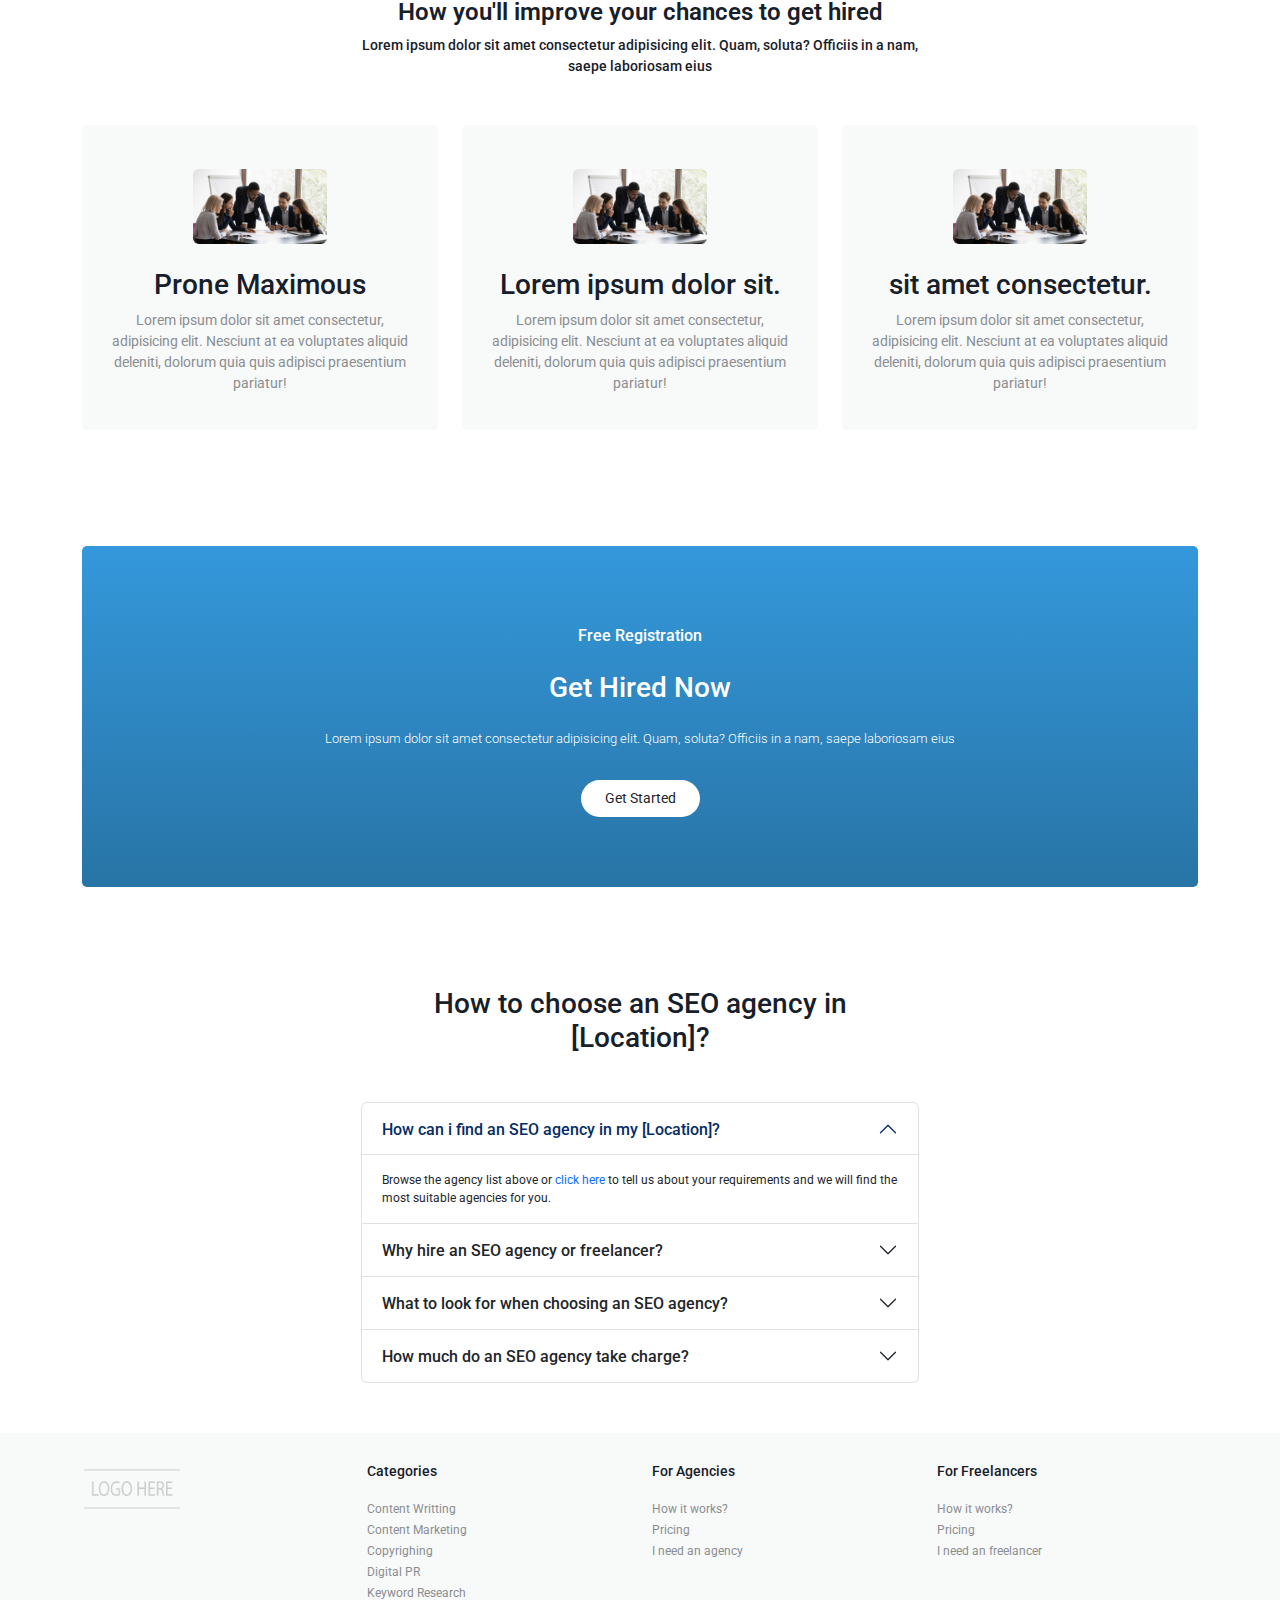
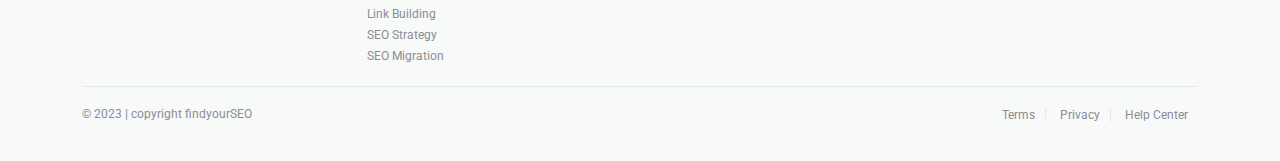
<file: faq.html>
<!DOCTYPE html>
<html lang="en">

<head>
    <meta charset="UTF-8">
    <meta name="viewport" content="width=device-width, initial-scale=1.0">
    <title>Home</title>
    <link rel="stylesheet" href="./assets/vendors/fontawesome/css/all.min.css">
    <link rel="stylesheet" href="./assets/vendors/bootstrap/bootstrap.min.css">
    <link rel="stylesheet" href="./assets/vendors/slick-slider/slick.css">
    <link rel="stylesheet" href="./assets/vendors/slick-slider/slick-theme.css">
    <link rel="stylesheet" href="./assets/css/style.css">
    <link rel="stylesheet" href="./assets/css/responsive.css">
</head>

<body class="page-home">
    <header>
        <div>
            <a href="./index.html">
                <img src="./assets/images/logo/site-logo.png" alt="" class="logo">
            </a>
        </div>
        <i class="fa-solid fa-bars-staggered bar-icon" onclick="showNav()"></i>
        <i class="fa-solid fa-xmark bar-close-icon" onclick="closeNav()"></i>
        <nav id="nav">
            <ul>
                <li class="has-dropdown">
                    <a href="#">SEO Services <i class="fa-solid fa-chevron-down"></i></a>
                    <ul class="dropdown-menus">
                        <div class="d-flex justify-content-between">
                            <div>
                                <li><a href="#">Content Writting</a></li>
                                <li><a href="#">Content Marketing</a></li>
                                <li><a href="#">Copyrighing</a></li>
                                <li><a href="#">Keyword Research</a></li>
                            </div>
                            <div>

                                <li><a href="#">Digital PR</a></li>
                                <li><a href="#">SEO Strategy</a></li>
                                <li><a href="#">Link Building</a></li>
                                <li><a href="#">Technical SEO</a></li>
                            </div>
                        </div>

                    </ul>
                </li>
                <li class="has-dropdown">
                    <a href="#">Locations <i class="fa-solid fa-chevron-down"></i></a>
                    <ul class="dropdown-menus">
                        <div class="d-flex justify-content-between">
                            <div>
                                <li><a href="#">London SEO</a></li>
                                <li><a href="#">Manchester SEO</a></li>
                                <li><a href="#">Birmingham SEO</a></li>
                                <li><a href="#">Liverpool SEO</a></li>
                                <li><a href="#">Leeds SEO</a></li>
                                <li><a href="#">Bristol SEO</a></li>
                            </div>
                            <div>
                                <li><a href="#">Sheffield SEO</a></li>
                                <li><a href="#">Nottingham SEO</a></li>
                                <li><a href="#">Brighton SEO</a></li>
                                <li><a href="#">Newcastle SEO</a></li>
                                <li><a href="#">Southampton SEO</a></li>
                                <li><a href="#">Chester SEO</a></li>
                            </div>
                            <div>
                                <li><a href="#">Edinburgh SEO</a></li>
                                <li><a href="#">Clasgow SEO</a></li>
                                <li><a href="#">Cardiff SEO</a></li>
                                <li><a href="#">Wrexham SEO</a></li>
                                <li><a href="#">Swansea SEO</a></li>
                                <li><a href="#">Belfast SEO</a></li>
                            </div>
                        </div>

                    </ul>
                </li>
                <li><a href="./faq.html">About</a></li>
                <li><a href="./blog.html">Blog </a></li>
                <li><a href="./signup.html" class="for-divider">Login</i></a></li>
                <li><a href="./agency-directory.html" class="primary-btn">Find an agency</i></a></li>
            </ul>
        </nav>
    </header>

    <main>
        <div class="common-banner"></div>
        <section class="agency-banner-info">
            <div class="container">
                <div class="row">
                    <div class="col-lg-5">

                        <div class="">
                            <h3>How we can help?</h3>
                            <p>Lorem ipsum dolor, sit amet consectetur adipisicing elit. Doloremque magnam officiis error
                                excepturi magni, odit aliquam. Tenetur ab esse quis, error
                                Omnis expedita dicta modi enim dolor magni maiores perferendis adipisci cupiditate?</p>
                        </div>
                    </div>
                </div>
            </div>
        </section>
        <section class="">
            <div class="container">
                <div class="row">
                    <div class="col-lg-6">
                        <img src="./assets/images/signup.jpg" alt="" class="img-fluid rounded">
                    </div>
                    <div class="col-lg-6 about-section-content">
                        <h3 class="section-heading">How we can help</h3>
                        <p class="section-subheading">Lorem ipsum dolor sit amet consectetur adipisicing elit. Quam,
                            soluta? Officiis in a nam,
                            saepe laboriosam eius </p>
                        <ul>
                            <li> <i class="fa-solid fa-check-double"></i> Lorem ipsum dolor sit amet consectetur </li>
                            <li><i class="fa-solid fa-check-double"></i> Lorem ipsum dolor sit.</li>
                            <li><i class="fa-solid fa-check-double"></i> Lorem ipsum dolor sit amet consectetur.</li>
                            <li><i class="fa-solid fa-check-double"></i> Lorem ipsum dolor sit amet.</li>
                        </ul>
                    </div>
                </div>
            </div>
        </section>
        <section class="">
            <div class="container">
                <div class="row">
                   
                    <div class="col-lg-6 about-section-content">
                        <h3 class="section-heading">How we can help</h3>
                        <p class="section-subheading">Lorem ipsum dolor sit amet consectetur adipisicing elit. Quam,
                            soluta? Officiis in a nam,
                            saepe laboriosam eius Lorem ipsum dolor sit amet consectetur adipisicing elit. Dignissimos ducimus laborum repellendus voluptatum ab ut tenetur aliquid excepturi delectus nihil!</p>
                        <p class="section-subheading">Lorem ipsum dolor sit amet consectetur adipisicing elit. Quam,
                            soluta? Officiis in a nam,
                            saepe laboriosam eius </p>
                        
                    </div>
                    <div class="col-lg-6">
                        <img src="./assets/images/signup.jpg" alt="" class="img-fluid rounded">
                    </div>
                </div>
            </div>
        </section>
        <section class="">
            <div class="container">
                <div class="row">
                    <div class="col-lg-6">
                        <img src="./assets/images/signup.jpg" alt="" class="img-fluid rounded">
                    </div>
                    <div class="col-lg-6 about-section-content">
                        <h3 class="section-heading">How we can help</h3>
                        <p class="section-subheading">Lorem ipsum dolor sit amet consectetur adipisicing elit. Quam,
                            soluta? Officiis in a nam,
                            saepe laboriosam eius Lorem ipsum dolor sit amet consectetur adipisicing elit. Dignissimos ducimus laborum repellendus voluptatum ab ut tenetur aliquid excepturi delectus nihil!</p>
                        <p class="section-subheading">Lorem ipsum dolor sit amet consectetur adipisicing elit. Quam,
                            soluta? Officiis in a nam,
                            saepe laboriosam eius Lorem ipsum dolor sit amet consectetur, adipisicing elit. Magni repudiandae fugit esse dolores maiores veniam facilis ipsum pariatur eum tempore!</p>
                        
                    </div>
                   
                </div>
            </div>
        </section>



        <section class="seo-news">
            <div class="container">
                <div class="text-center mb-5 w-50 m-auto section-heading-wrapper">
                    <h3 class="section-heading">How you'll improve your chances to get hired</h3>
                    <p class="section-subheading">Lorem ipsum dolor sit amet consectetur adipisicing elit. Quam, soluta?
                        Officiis in a nam,
                        saepe laboriosam eius </p>
                </div>
                <div class="row">
                    <div class="col-lg-4 col-md-6 col-sm-12 mb-3">
                        <div class="hired-option-item">
                            <div class="p-4">
                                <img src="./assets/images/signup.jpg" alt="" class="img-fluid rounded w-50 h-50">
                            </div>
                            <div>
                                <h3 class="title">Prone Maximous</h3>
                                <p class="content-excerpt">Lorem ipsum dolor sit amet consectetur, adipisicing elit.
                                    Nesciunt at ea voluptates
                                    aliquid deleniti, dolorum quia quis adipisci praesentium pariatur!</p>
                               
                            </div>
                        </div>
                    </div>
                    <div class="col-lg-4 col-md-6 col-sm-12  mb-3">
                        <div class="hired-option-item">
                            <div class="p-4">
                                <img src="./assets/images/signup.jpg" alt="" class="img-fluid rounded w-50 h-50">
                            </div>
                            <div>
                                <h3 class="title">Lorem ipsum dolor sit.</h3>
                                <p class="content-excerpt">Lorem ipsum dolor sit amet consectetur, adipisicing elit.
                                    Nesciunt at ea voluptates
                                    aliquid deleniti, dolorum quia quis adipisci praesentium pariatur!</p>
                               
                            </div>
                        </div>
                    </div>
                    <div class="col-lg-4 col-md-6 col-sm-12  mb-3">
                        <div class="hired-option-item">
                            <div class="p-4">
                                <img src="./assets/images/signup.jpg" alt="" class="img-fluid rounded w-50 h-50">
                            </div>
                            <div>
                                <h3 class="title"> sit amet consectetur.</h3>
                                <p class="content-excerpt">Lorem ipsum dolor sit amet consectetur, adipisicing elit.
                                    Nesciunt at ea voluptates
                                    aliquid deleniti, dolorum quia quis adipisci praesentium pariatur!</p>
                               
                            </div>
                        </div>
                    </div>
                </div>
            </div>
        </section>

        <section class="cta">
            <div class="container">
                <div class="cta-content">
                    <div class="cta-content-inner">
                        <div class="d-flex align-items-center justify-content-center flex-column gap-3">
                            <h5>Free Registration</h5>
                            <h3>Get Hired Now</h3>
                            <p>Lorem ipsum dolor sit amet consectetur adipisicing elit. Quam, soluta?
                                Officiis in a nam, saepe laboriosam eius </p>
                            <a href="#" class="primary-btn bg-white text-dark">Get Started</a>
                        </div>
                    </div>
                </div>
            </div>
        </section>
        <section class="agency-directory-faq">
            <div class="container">
                <div class="agency-directory-faq-content">
                    <div>
                        <h3 class="text-center mb-5">How to choose an SEO agency in [Location]?</h3>
                    </div>

                    <div class="accordion" id="accordionExample">
                        <div class="accordion-item">
                            <h2 class="accordion-header" id="headingOne">
                                <button class="accordion-button" type="button" data-bs-toggle="collapse"
                                    data-bs-target="#collapseOne" aria-expanded="true" aria-controls="collapseOne">
                                    How can i find an SEO agency in my [Location]?
                                </button>
                            </h2>
                            <div id="collapseOne" class="accordion-collapse collapse show" aria-labelledby="headingOne"
                                data-bs-parent="#accordionExample">
                                <div class="accordion-body">
                                    Browse the agency list above or <a href="">click here</a> to tell us about your
                                    requirements and we will find the most suitable agencies for you.
                                </div>
                            </div>
                        </div>
                        <div class="accordion-item">
                            <h2 class="accordion-header" id="headingTwo">
                                <button class="accordion-button collapsed" type="button" data-bs-toggle="collapse"
                                    data-bs-target="#collapseTwo" aria-expanded="false" aria-controls="collapseTwo">
                                    Why hire an SEO agency or freelancer?
                                </button>
                            </h2>
                            <div id="collapseTwo" class="accordion-collapse collapse" aria-labelledby="headingTwo"
                                data-bs-parent="#accordionExample">
                                <div class="accordion-body">
                                    <strong>This is the second item's accordion body.</strong> It is hidden by default,
                                    until the collapse plugin adds the appropriate classes that we use to style each
                                    element.
                                </div>
                            </div>
                        </div>
                        <div class="accordion-item">
                            <h2 class="accordion-header" id="headingThree">
                                <button class="accordion-button collapsed" type="button" data-bs-toggle="collapse"
                                    data-bs-target="#collapseThree" aria-expanded="false" aria-controls="collapseThree">
                                    What to look for when choosing an SEO agency?
                                </button>
                            </h2>
                            <div id="collapseThree" class="accordion-collapse collapse" aria-labelledby="headingThree"
                                data-bs-parent="#accordionExample">
                                <div class="accordion-body">
                                    <strong>This is the third item's accordion body.</strong> It is hidden by default,
                                    until the collapse plugin adds the appropriate classes that we use to style each
                                    element.
                                </div>
                            </div>
                        </div>
                        <div class="accordion-item">
                            <h2 class="accordion-header" id="headingThree">
                                <button class="accordion-button collapsed" type="button" data-bs-toggle="collapse"
                                    data-bs-target="#collapseFour" aria-expanded="false" aria-controls="collapseFour">
                                    How much do an SEO agency take charge?
                                </button>
                            </h2>
                            <div id="collapseFour" class="accordion-collapse collapse" aria-labelledby="headingThree"
                                data-bs-parent="#accordionExample">
                                <div class="accordion-body">
                                    <strong>This is the third item's accordion body.</strong> It is hidden by default,
                                    until the collapse plugin adds the appropriate classes that we use to style each
                                    element.
                                </div>
                            </div>
                        </div>
                    </div>
                </div>
            </div>
        </section>
    </main>
    <footer id="footer">
        <div class="container">
            <div class="footer-wrapper">
                <div class="footer-top-section">
                    <div class="row">
                        <div class="col-lg-3 mb-2">
                            <a href="./index.html">
                                <img src="./assets/images/logo/site-logo.png" alt="" class="logo">
                            </a>
                        </div>
                        <div class="col-lg-3 mb-2">
                            <h3 class="widget-title">Categories</h3>
                            <ul class="widget-menu">
                                <li><a href="#">Content Writting</a></li>
                                <li><a href="#">Content Marketing </a></li>
                                <li><a href="#">Copyrighing </a></li>
                                <li><a href="#">Digital PR </a></li>
                                <li><a href="#">Keyword Research </a></li>
                                <li><a href="#">Link Building </a></li>
                                <li><a href="#">SEO Strategy </a></li>
                                <li><a href="#">SEO Migration </a></li>
                            </ul>
                        </div>
                        <div class="col-lg-3 mb-2">
                            <h3 class="widget-title">For Agencies</h3>
                            <ul class="widget-menu">
                                <li><a href="#">How it works?</a></li>
                                <li><a href="#">Pricing </a></li>
                                <li><a href="#">I need an agency </a></li>
                            </ul>
                        </div>
                        <div class="col-lg-3 mb-2">
                            <h3 class="widget-title">For Freelancers</h3>
                            <ul class="widget-menu">
                                <li><a href="#">How it works?</a></li>
                                <li><a href="#">Pricing </a></li>
                                <li><a href="#">I need an freelancer </a></li>
                            </ul>
                        </div>
                    </div>
                </div>
                <div class="footer-bottom-section">
                    <div class="d-flex align-items-center justify-content-between footer-bottom-section-content">
                        <div>
                            <p class="copyright-text">&copy; 2023 | copyright findyourSEO</p>
                        </div>
                        <div class="footer-bottom-section-menu">
                            <a href="#">Terms</a>
                            <a href="#">Privacy</a>
                            <a href="#">Help Center</a>
                        </div>
                    </div>
                </div>
            </div>
        </div>
    </footer>

    <script src="./assets/js/jquery.min.js"></script>
    <script src="./assets/vendors/bootstrap/bootstrap.bundle.min.js"></script>
    <script src="./assets/vendors/slick-slider/slick.min.js"></script>
    <script src="./assets/js/main.js"></script>
</body>

</html>
</file>
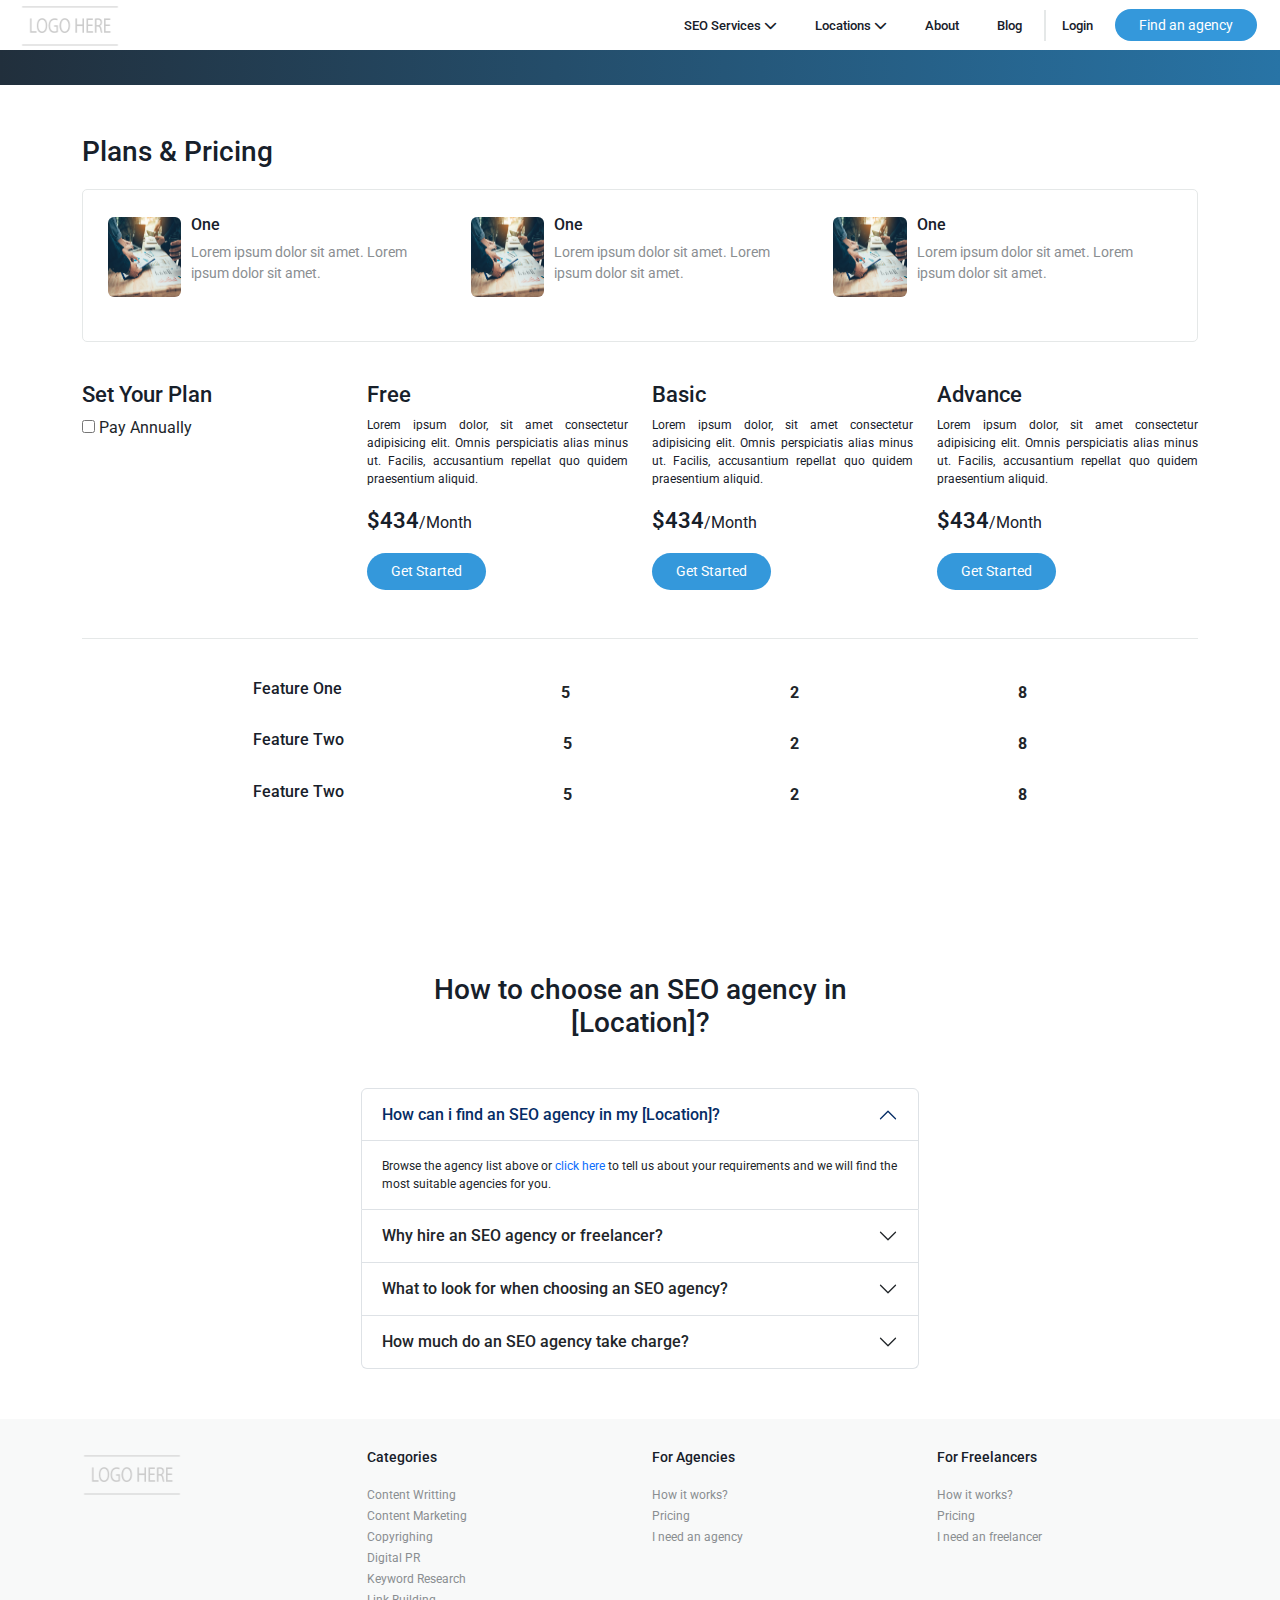
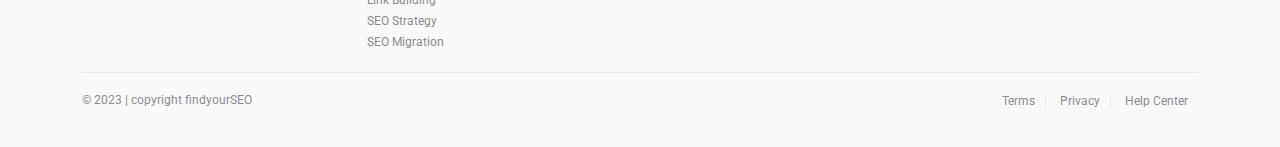
<file: pricing.html>
<!DOCTYPE html>
<html lang="en">

<head>
    <meta charset="UTF-8">
    <meta name="viewport" content="width=device-width, initial-scale=1.0">
    <title>Home</title>
    <link rel="stylesheet" href="./assets/vendors/fontawesome/css/all.min.css">
    <link rel="stylesheet" href="./assets/vendors/bootstrap/bootstrap.min.css">
    <link rel="stylesheet" href="./assets/vendors/slick-slider/slick.css">
    <link rel="stylesheet" href="./assets/vendors/slick-slider/slick-theme.css">
    <link rel="stylesheet" href="./assets/css/style.css">
    <link rel="stylesheet" href="./assets/css/responsive.css">
</head>

<body class="page-home">
    <header>
        <div>
            <a href="./index.html">
                <img src="./assets/images/logo/site-logo.png" alt="" class="logo">
            </a>
        </div>
        <i class="fa-solid fa-bars-staggered bar-icon" onclick="showNav()"></i>
        <i class="fa-solid fa-xmark bar-close-icon" onclick="closeNav()"></i>
        <nav id="nav">
            <ul>
                <li class="has-dropdown">
                    <a href="#">SEO Services <i class="fa-solid fa-chevron-down"></i></a>
                    <ul class="dropdown-menus">
                        <div class="d-flex justify-content-between">
                            <div>
                                <li><a href="#">Content Writting</a></li>
                                <li><a href="#">Content Marketing</a></li>
                                <li><a href="#">Copyrighing</a></li>
                                <li><a href="#">Keyword Research</a></li>
                            </div>
                            <div>

                                <li><a href="#">Digital PR</a></li>
                                <li><a href="#">SEO Strategy</a></li>
                                <li><a href="#">Link Building</a></li>
                                <li><a href="#">Technical SEO</a></li>
                            </div>
                        </div>

                    </ul>
                </li>
                <li class="has-dropdown">
                    <a href="#">Locations <i class="fa-solid fa-chevron-down"></i></a>
                    <ul class="dropdown-menus">
                        <div class="d-flex justify-content-between">
                            <div>
                                <li><a href="#">London SEO</a></li>
                                <li><a href="#">Manchester SEO</a></li>
                                <li><a href="#">Birmingham SEO</a></li>
                                <li><a href="#">Liverpool SEO</a></li>
                                <li><a href="#">Leeds SEO</a></li>
                                <li><a href="#">Bristol SEO</a></li>
                            </div>
                            <div>
                                <li><a href="#">Sheffield SEO</a></li>
                                <li><a href="#">Nottingham SEO</a></li>
                                <li><a href="#">Brighton SEO</a></li>
                                <li><a href="#">Newcastle SEO</a></li>
                                <li><a href="#">Southampton SEO</a></li>
                                <li><a href="#">Chester SEO</a></li>
                            </div>
                            <div>
                                <li><a href="#">Edinburgh SEO</a></li>
                                <li><a href="#">Clasgow SEO</a></li>
                                <li><a href="#">Cardiff SEO</a></li>
                                <li><a href="#">Wrexham SEO</a></li>
                                <li><a href="#">Swansea SEO</a></li>
                                <li><a href="#">Belfast SEO</a></li>
                            </div>
                        </div>

                    </ul>
                </li>
                <li><a href="./faq.html">About</a></li>
                <li><a href="./blog.html">Blog </a></li>
                <li><a href="./signup.html" class="for-divider">Login</i></a></li>
                <li><a href="./agency-directory.html" class="primary-btn">Find an agency</i></a></li>
            </ul>
        </nav>
    </header>

    <main>
        <div class="common-banner"></div>

        <section class="plans-and-pricing">
            <div class="container">
                <h3>Plans & Pricing</h3>
                <div class="pricing-above-card">
                    <div class="row">
                        <div class="col-lg-4 col-md-4 col-sm-6 mb-3">
                            <div class="pricing-above-card-content">
                                <div>
                                    <img src="./assets/images/login.jpg" alt="" class="img-fluid rounded">
                                </div>
                                <div>
                                    <h3>One</h3>
                                    <p>Lorem ipsum dolor sit amet. Lorem ipsum dolor sit amet. </p>
                                </div>
                            </div>
                        </div>
                        <div class="col-lg-4 col-md-4 col-sm-6 mb-3">
                            <div class="pricing-above-card-content">
                                <div>
                                    <img src="./assets/images/login.jpg" alt="" class="img-fluid rounded">
                                </div>
                                <div>
                                    <h3>One</h3>
                                    <p>Lorem ipsum dolor sit amet. Lorem ipsum dolor sit amet. </p>
                                </div>
                            </div>
                        </div>
                        <div class="col-lg-4 col-md-4 col-sm-6 mb-3">
                            <div class="pricing-above-card-content">
                                <div>
                                    <img src="./assets/images/login.jpg" alt="" class="img-fluid rounded">
                                </div>
                                <div>
                                    <h3>One</h3>
                                    <p>Lorem ipsum dolor sit amet. Lorem ipsum dolor sit amet. </p>
                                </div>
                            </div>
                        </div>

                    </div>
                </div>

                <div class="pricing-main-card">
                    <div class="row">
                        <div class="col-lg-3 col-md-4 col-sm-6 mb-2">
                            <h3>Set Your Plan</h3>
                            <label class="switch">
                                <input type="checkbox">
                                <span class="slider round">Pay Annually</span>
                            </label>
                        </div>
                        <div class="col-lg-3 col-md-4 col-sm-6 mb-2">
                            <h3>Free</h3>
                            <p class="plans-info">Lorem ipsum dolor, sit amet consectetur adipisicing elit. Omnis
                                perspiciatis alias minus ut. Facilis, accusantium repellat quo quidem praesentium
                                aliquid.</p>

                            <p><span class="plan-price">$434</span><span class="plan-duration">/Month</span></p>
                            <button class="primary-btn">Get Started</button>
                        </div>
                        <div class="col-lg-3 col-md-4 col-sm-6 mb-2">
                            <h3>Basic</h3>
                            <p class="plans-info">Lorem ipsum dolor, sit amet consectetur adipisicing elit. Omnis
                                perspiciatis alias minus ut. Facilis, accusantium repellat quo quidem praesentium
                                aliquid.</p>

                            <p><span class="plan-price">$434</span><span class="plan-duration">/Month</span></p>
                            <button class="primary-btn">Get Started</button>
                        </div>
                        <div class="col-lg-3 col-md-4 col-sm-6 mb-2">
                            <h3>Advance</h3>
                            <p class="plans-info">Lorem ipsum dolor, sit amet consectetur adipisicing elit. Omnis
                                perspiciatis alias minus ut. Facilis, accusantium repellat quo quidem praesentium
                                aliquid.</p>

                            <p><span class="plan-price">$434</span><span class="plan-duration">/Month</span></p>
                            <button class="primary-btn">Get Started</button>
                        </div>

                    </div>
                </div>

                <div class="plans-feature">
                    <div class="row">
                        <div class="d-flex align-items-center justify-content-evenly gap-5 mb-4">
                            <h6>Feature One</h6>
                            <strong>5</strong>
                            <strong>2</strong>
                            <strong>8</strong>
                        </div>
                        <div class="d-flex align-items-center justify-content-evenly gap-5 mb-4">
                            <h6>Feature Two</h6>
                            <strong>5</strong>
                            <strong>2</strong>
                            <strong>8</strong>
                        </div>
                        <div class="d-flex align-items-center justify-content-evenly gap-5 mb-4">
                            <h6>Feature Two</h6>
                            <strong>5</strong>
                            <strong>2</strong>
                            <strong>8</strong>
                        </div>
                    </div>
                </div>
            </div>
        </section>


        <section class="agency-directory-faq">
            <div class="container">
                <div class="agency-directory-faq-content">
                    <div>
                        <h3 class="text-center mb-5">How to choose an SEO agency in [Location]?</h3>
                    </div>

                    <div class="accordion" id="accordionExample">
                        <div class="accordion-item">
                            <h2 class="accordion-header" id="headingOne">
                                <button class="accordion-button" type="button" data-bs-toggle="collapse"
                                    data-bs-target="#collapseOne" aria-expanded="true" aria-controls="collapseOne">
                                    How can i find an SEO agency in my [Location]?
                                </button>
                            </h2>
                            <div id="collapseOne" class="accordion-collapse collapse show" aria-labelledby="headingOne"
                                data-bs-parent="#accordionExample">
                                <div class="accordion-body">
                                    Browse the agency list above or <a href="">click here</a> to tell us about your
                                    requirements and we will find the most suitable agencies for you.
                                </div>
                            </div>
                        </div>
                        <div class="accordion-item">
                            <h2 class="accordion-header" id="headingTwo">
                                <button class="accordion-button collapsed" type="button" data-bs-toggle="collapse"
                                    data-bs-target="#collapseTwo" aria-expanded="false" aria-controls="collapseTwo">
                                    Why hire an SEO agency or freelancer?
                                </button>
                            </h2>
                            <div id="collapseTwo" class="accordion-collapse collapse" aria-labelledby="headingTwo"
                                data-bs-parent="#accordionExample">
                                <div class="accordion-body">
                                    <strong>This is the second item's accordion body.</strong> It is hidden by default,
                                    until the collapse plugin adds the appropriate classes that we use to style each
                                    element.
                                </div>
                            </div>
                        </div>
                        <div class="accordion-item">
                            <h2 class="accordion-header" id="headingThree">
                                <button class="accordion-button collapsed" type="button" data-bs-toggle="collapse"
                                    data-bs-target="#collapseThree" aria-expanded="false" aria-controls="collapseThree">
                                    What to look for when choosing an SEO agency?
                                </button>
                            </h2>
                            <div id="collapseThree" class="accordion-collapse collapse" aria-labelledby="headingThree"
                                data-bs-parent="#accordionExample">
                                <div class="accordion-body">
                                    <strong>This is the third item's accordion body.</strong> It is hidden by default,
                                    until the collapse plugin adds the appropriate classes that we use to style each
                                    element.
                                </div>
                            </div>
                        </div>
                        <div class="accordion-item">
                            <h2 class="accordion-header" id="headingThree">
                                <button class="accordion-button collapsed" type="button" data-bs-toggle="collapse"
                                    data-bs-target="#collapseFour" aria-expanded="false" aria-controls="collapseFour">
                                    How much do an SEO agency take charge?
                                </button>
                            </h2>
                            <div id="collapseFour" class="accordion-collapse collapse" aria-labelledby="headingThree"
                                data-bs-parent="#accordionExample">
                                <div class="accordion-body">
                                    <strong>This is the third item's accordion body.</strong> It is hidden by default,
                                    until the collapse plugin adds the appropriate classes that we use to style each
                                    element.
                                </div>
                            </div>
                        </div>
                    </div>
                </div>
            </div>
        </section>
    </main>
    <footer id="footer">
        <div class="container">
            <div class="footer-wrapper">
                <div class="footer-top-section">
                    <div class="row">
                        <div class="col-lg-3 mb-2">
                            <a href="./index.html">
                                <img src="./assets/images/logo/site-logo.png" alt="" class="logo">
                            </a>
                        </div>
                        <div class="col-lg-3 mb-2">
                            <h3 class="widget-title">Categories</h3>
                            <ul class="widget-menu">
                                <li><a href="#">Content Writting</a></li>
                                <li><a href="#">Content Marketing </a></li>
                                <li><a href="#">Copyrighing </a></li>
                                <li><a href="#">Digital PR </a></li>
                                <li><a href="#">Keyword Research </a></li>
                                <li><a href="#">Link Building </a></li>
                                <li><a href="#">SEO Strategy </a></li>
                                <li><a href="#">SEO Migration </a></li>
                            </ul>
                        </div>
                        <div class="col-lg-3 mb-2">
                            <h3 class="widget-title">For Agencies</h3>
                            <ul class="widget-menu">
                                <li><a href="#">How it works?</a></li>
                                <li><a href="#">Pricing </a></li>
                                <li><a href="#">I need an agency </a></li>
                            </ul>
                        </div>
                        <div class="col-lg-3 mb-2">
                            <h3 class="widget-title">For Freelancers</h3>
                            <ul class="widget-menu">
                                <li><a href="#">How it works?</a></li>
                                <li><a href="#">Pricing </a></li>
                                <li><a href="#">I need an freelancer </a></li>
                            </ul>
                        </div>
                    </div>
                </div>
                <div class="footer-bottom-section">
                    <div class="d-flex align-items-center justify-content-between footer-bottom-section-content">
                        <div>
                            <p class="copyright-text">&copy; 2023 | copyright findyourSEO</p>
                        </div>
                        <div class="footer-bottom-section-menu">
                            <a href="#">Terms</a>
                            <a href="#">Privacy</a>
                            <a href="#">Help Center</a>
                        </div>
                    </div>
                </div>
            </div>
        </div>
    </footer>

    <script src="./assets/js/jquery.min.js"></script>
    <script src="./assets/vendors/bootstrap/bootstrap.bundle.min.js"></script>
    <script src="./assets/vendors/slick-slider/slick.min.js"></script>
    <script src="./assets/js/main.js"></script>
</body>

</html>
</file>
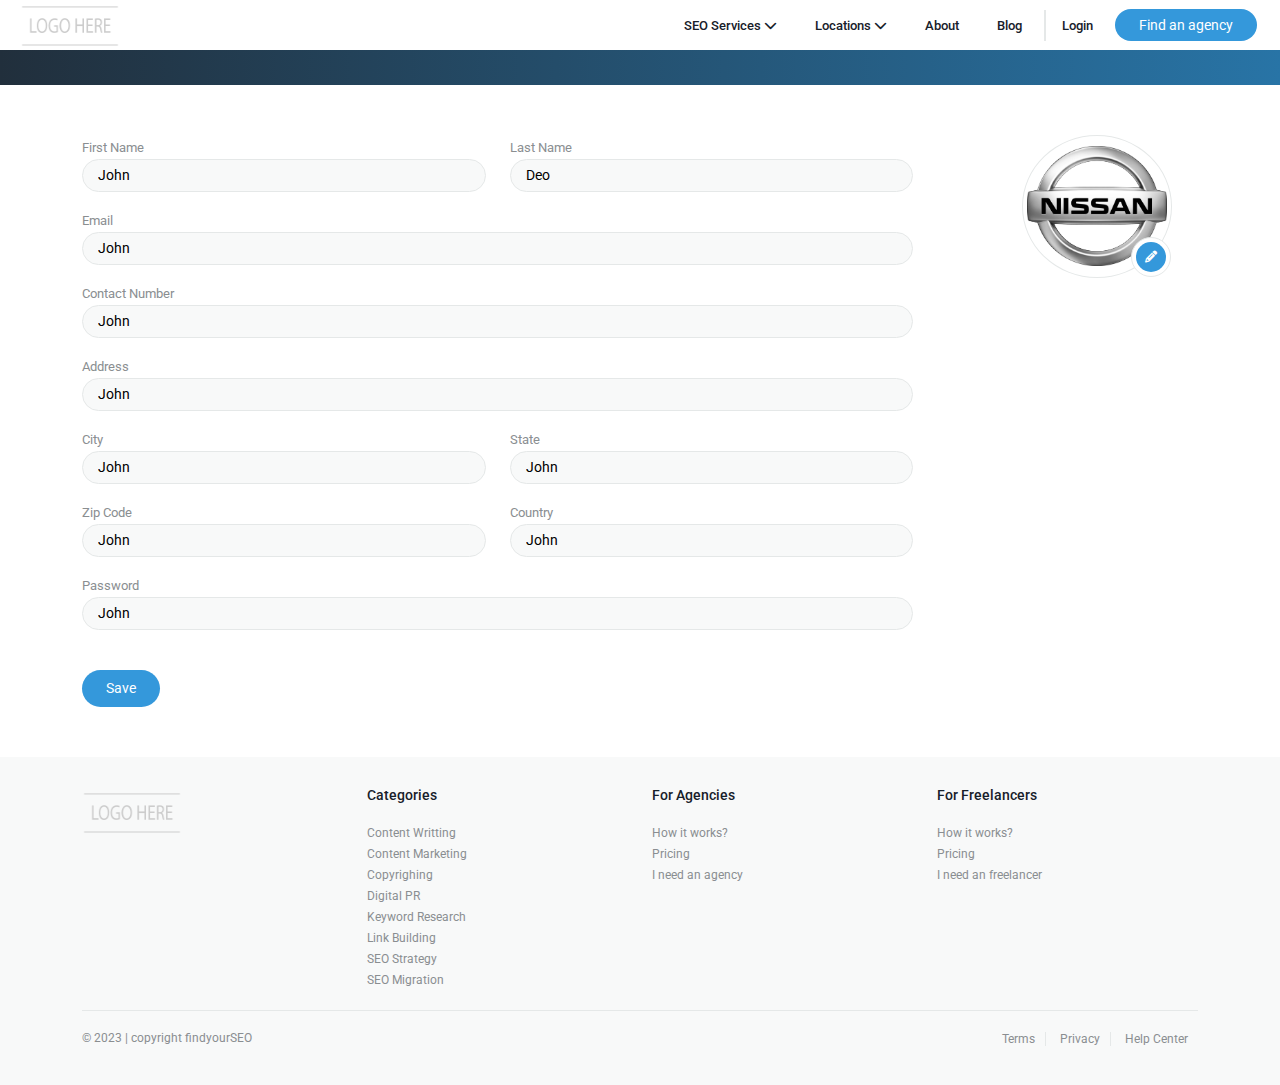
<file: profile.html>
<!DOCTYPE html>
<html lang="en">

<head>
    <meta charset="UTF-8">
    <meta name="viewport" content="width=device-width, initial-scale=1.0">
    <title>Profile</title>
    <link rel="stylesheet" href="./assets/vendors/fontawesome/css/all.min.css">
    <link rel="stylesheet" href="./assets/vendors/bootstrap/bootstrap.min.css">
    <link rel="stylesheet" href="./assets/vendors/slick-slider/slick.css">
    <link rel="stylesheet" href="./assets/vendors/slick-slider/slick-theme.css">
    <link rel="stylesheet" href="./assets/css/style.css">
    <link rel="stylesheet" href="./assets/css/responsive.css">
</head>

<body class="page-user-profile">
    <header>
        <div>
            <a href="./index.html">
                <img src="./assets/images/logo/site-logo.png" alt="" class="logo">
            </a>
        </div>
        <nav>
            <ul>
                <li class="has-dropdown">
                    <a href="#">SEO Services <i class="fa-solid fa-chevron-down"></i></a>
                    <ul class="dropdown-menus">
                        <div class="d-flex justify-content-between">
                            <div>
                                <li><a href="#">Content Writting</a></li>
                                <li><a href="#">Content Marketing</a></li>
                                <li><a href="#">Copyrighing</a></li>
                                <li><a href="#">Keyword Research</a></li>
                            </div>
                            <div>

                                <li><a href="#">Digital PR</a></li>
                                <li><a href="#">SEO Strategy</a></li>
                                <li><a href="#">Link Building</a></li>
                                <li><a href="#">Technical SEO</a></li>
                            </div>
                        </div>

                    </ul>
                </li>
                <li class="has-dropdown">
                    <a href="#">Locations <i class="fa-solid fa-chevron-down"></i></a>
                    <ul class="dropdown-menus">
                        <div class="d-flex justify-content-between">
                            <div>
                                <li><a href="#">London SEO</a></li>
                                <li><a href="#">Manchester SEO</a></li>
                                <li><a href="#">Birmingham SEO</a></li>
                                <li><a href="#">Liverpool SEO</a></li>
                                <li><a href="#">Leeds SEO</a></li>
                                <li><a href="#">Bristol SEO</a></li>
                            </div>
                            <div>
                                <li><a href="#">Sheffield SEO</a></li>
                                <li><a href="#">Nottingham SEO</a></li>
                                <li><a href="#">Brighton SEO</a></li>
                                <li><a href="#">Newcastle SEO</a></li>
                                <li><a href="#">Southampton SEO</a></li>
                                <li><a href="#">Chester SEO</a></li>
                            </div>
                            <div>
                                <li><a href="#">Edinburgh SEO</a></li>
                                <li><a href="#">Clasgow SEO</a></li>
                                <li><a href="#">Cardiff SEO</a></li>
                                <li><a href="#">Wrexham SEO</a></li>
                                <li><a href="#">Swansea SEO</a></li>
                                <li><a href="#">Belfast SEO</a></li>
                            </div>
                        </div>

                    </ul>
                </li>
                <li><a href="./faq.html">About</a></li>
                <li><a href="./blog.html">Blog </a></li>
                <li><a href="./signup.html" class="for-divider">Login</i></a></li>
                <li><a href="./agency-directory.html" class="primary-btn">Find an agency</i></a></li>
            </ul>
        </nav>
    </header>
    <main>
        <div class="common-banner"></div>
        <section>
            <form action="#" method="POST" class="profile-form">
                <div class="container">
                    <div class="row">
                        <div class="col-lg-9">
                            <div class="row">
                                <div class="col-lg-6">
                                    <div class="mb-3">
                                        <label for="">First Name</label>
                                        <input type="text" class="" placeholder="" value="John">
                                    </div>
                                </div>
                                <div class="col-lg-6">
                                    <div class="mb-3">
                                        <label for="">Last Name</label>
                                        <input type="text" class="" placeholder="" value="Deo">
                                    </div>
                                </div>
                            </div>
                            <div class="mb-3">
                                <label for="">Email</label>
                                <input type="email" class="" placeholder="" value="John">
                            </div>
                            <div class="mb-3">
                                <label for="">Contact Number</label>
                                <input type="text" class="" placeholder="" value="John">
                            </div>
                            <div class="mb-3">
                                <label for="">Address</label>
                                <input type="text" class="" placeholder="" value="John">
                            </div>
                            <div class="row">
                                <div class="col-lg-6">
                                    <div class="mb-3">
                                        <label for="">City</label>
                                        <input type="text" class="" placeholder="" value="John">
                                    </div>
                                </div>
                                <div class="col-lg-6">
                                    <div class="mb-3">
                                        <label for="">State</label>
                                        <input type="text" class="" placeholder="" value="John">
                                    </div>
                                </div>
                                <div class="col-lg-6">
                                    <div class="mb-3">
                                        <label for="">Zip Code</label>
                                        <input type="text" class="" placeholder="" value="John">
                                    </div>
                                </div>
                                <div class="col-lg-6">
                                    <div class="mb-3">
                                        <label for="">Country</label>
                                        <input type="text" class="" placeholder="" value="John">
                                    </div>
                                </div>
                            </div>
                            <div class="mb-3">
                                <label for="">Password</label>
                                <input type="text" class="" placeholder="" value="John">
                            </div>

                            <button class="primary-btn mt-4">Save</button>

                        </div>
                        <div class="col-lg-3">
                            <div class="profile-photo-form">
                                <div class="profile-image-section">
                                    <img src="./assets/images/logo/2.png" alt="" class="profile-logo">
                                    <span>
                                        <div>
                                            <input type="file" id="img" class="input-img">
                                            <label class="img-label" for="img"><i class="fa-solid fa-pencil"></i></label>
                                        </div>

                                    </span>
                                </div>
                            </div>
                        </div>
                    </div>
                </div>
            </form>
        </section>
    </main>
    <footer id="footer">
        <div class="container">
            <div class="footer-wrapper">
                <div class="footer-top-section">
                    <div class="row">
                        <div class="col-lg-3 mb-2">
                            <a href="./index.html">
                                <img src="./assets/images/logo/site-logo.png" alt="" class="logo">
                            </a>
                        </div>
                        <div class="col-lg-3 mb-2">
                            <h3 class="widget-title">Categories</h3>
                            <ul class="widget-menu">
                                <li><a href="#">Content Writting</a></li>
                                <li><a href="#">Content Marketing </a></li>
                                <li><a href="#">Copyrighing </a></li>
                                <li><a href="#">Digital PR </a></li>
                                <li><a href="#">Keyword Research </a></li>
                                <li><a href="#">Link Building </a></li>
                                <li><a href="#">SEO Strategy </a></li>
                                <li><a href="#">SEO Migration </a></li>
                            </ul>
                        </div>
                        <div class="col-lg-3 mb-2">
                            <h3 class="widget-title">For Agencies</h3>
                            <ul class="widget-menu">
                                <li><a href="#">How it works?</a></li>
                                <li><a href="#">Pricing </a></li>
                                <li><a href="#">I need an agency </a></li>
                            </ul>
                        </div>
                        <div class="col-lg-3 mb-2">
                            <h3 class="widget-title">For Freelancers</h3>
                            <ul class="widget-menu">
                                <li><a href="#">How it works?</a></li>
                                <li><a href="#">Pricing </a></li>
                                <li><a href="#">I need an freelancer </a></li>
                            </ul>
                        </div>
                    </div>
                </div>
                <div class="footer-bottom-section">
                    <div class="d-flex align-items-center justify-content-between">
                        <div>
                            <p class="copyright-text">&copy; 2023 | copyright findyourSEO</p>
                        </div>
                        <div class="footer-bottom-section-menu">
                            <a href="#">Terms</a>
                            <a href="#">Privacy</a>
                            <a href="#">Help Center</a>
                        </div>
                    </div>
                </div>
            </div>
        </div>
    </footer>

    <script src="./assets/js/jquery.min.js"></script>
    <script src="./assets/vendors/bootstrap/bootstrap.bundle.min.js"></script>
    <script src="./assets/vendors/slick-slider/slick.min.js"></script>
    <script src="./assets/js/main.js"></script>
</body>

</html>
</file>
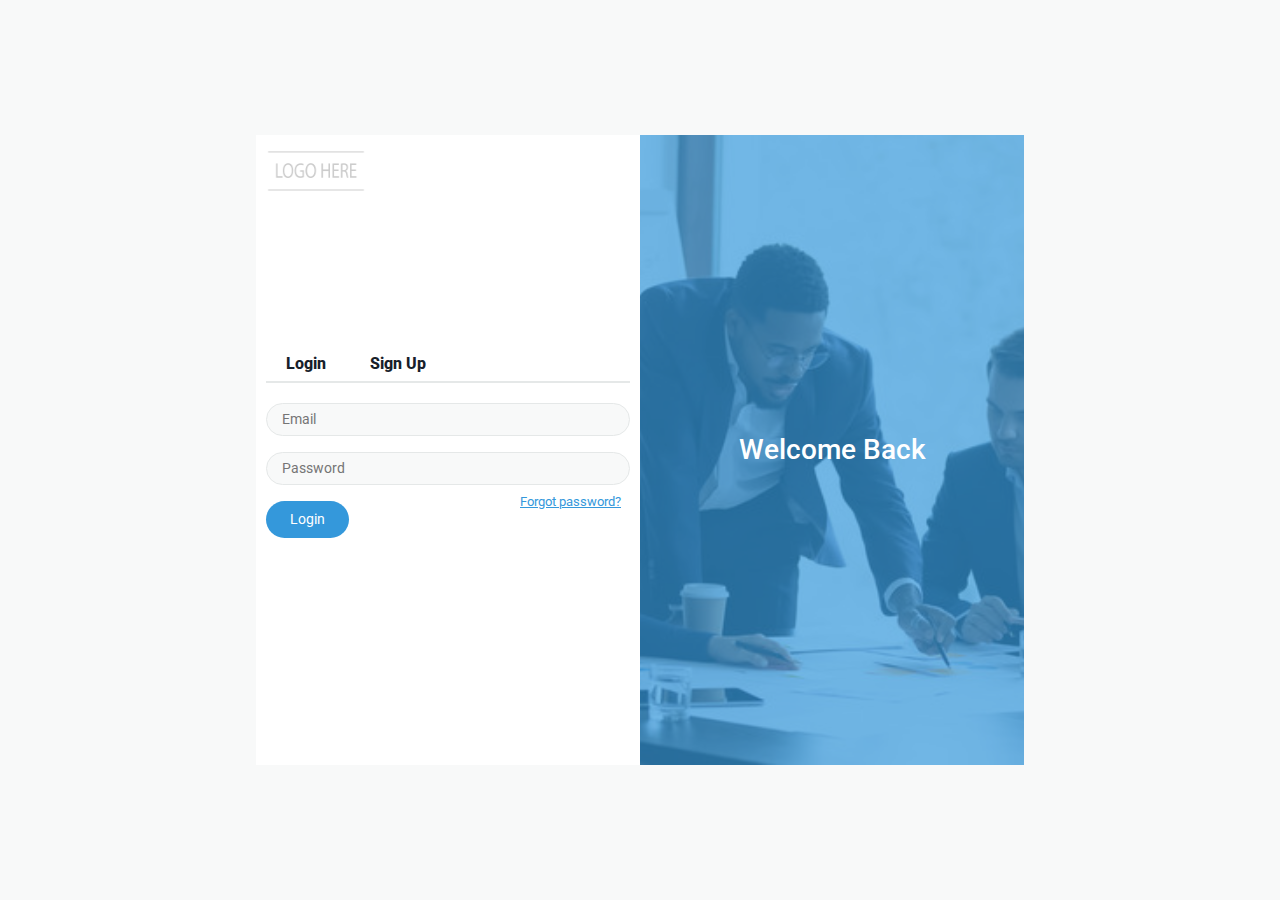
<file: signup.html>
<!DOCTYPE html>
<html lang="en">

<head>
    <meta charset="UTF-8">
    <meta name="viewport" content="width=device-width, initial-scale=1.0">
    <title>Join with Us</title>
    <link rel="stylesheet" href="./assets/vendors/fontawesome/css/all.min.css">
    <link rel="stylesheet" href="./assets/vendors/bootstrap/bootstrap.min.css">
    <link rel="stylesheet" href="./assets/css/style.css">
    <link rel="stylesheet" href="./assets/css/responsive.css">
</head>

<body class="signup-page">
    <div>
        <div class="container">
            <div class="row">
                <div class="col-lg-12">
                    <div class="signup-section-wrapper">
                        <div class="signup-section-wrapper-inner">
                            <div class="form-section">
                                <img class="img-fluid logo" src="./assets/images/logo/site-logo.png" alt="">
                                <div class="form-content">
                                    <div class="form-content-inner">
                                        <div class="tab-bar">
                                            <button class="tablinks" onclick="openTab(event, 'login')">Login</button>
                                            <button class="tablinks" onclick="openTab(event, 'signup')">Sign Up</button>
                                        </div>
                                        <div class="tab-content-wrapper">
                                            <div id="login" class="signup-page-tabcontent">
                                                <form action="#" class="login-form" method="POST">
                                                    <input type="email" placeholder="Email" class="mb-3">
                                                    <span class="position-forgot-link">
                                                        <input type="password" placeholder="Password" class="mb-3">
                                                        <a href="#" class="forgot-link">Forgot password?</a>
                                                    </span>
                                                    <button class="primary-btn">Login</button>
                                                </form>
                                            </div>

                                            <div id="signup" class="signup-page-tabcontent">
                                                <form action="#" class="signup-form" method="POST">
                                                    <div class="input-col-6 mb-3">
                                                        <input type="text" placeholder="First Name">
                                                        <input type="text" placeholder="Last Name">
                                                    </div>
                                                    <input type="email" placeholder="Email" class="mb-3">
                                                    <input type="password" placeholder="Password" class="mb-3">
                                                    <label for="termcheck" class="mb-3 terms-check">
                                                        <input type="checkbox" id="termcheck">
                                                        I agree to the
                                                        <a href="#">Terms of use </a>
                                                        and
                                                        <a href="#">Terms of use </a>
                                                    </label>
                                                    <button class="primary-btn">Sign Up</button>
                                                </form>
                                            </div>
                                        </div>
                                    </div>
                                </div>
                            </div>
                            <div class="banner-section">
                                <div class="banner-section-inner">
                                    <div class="banner-section-inner-content">
                                        <h3 id="banner-title"></h3>
                                    </div>
                                </div>
                            </div>
                        </div>
                    </div>
                </div>
            </div>
        </div>
        <script src="./assets/vendors/bootstrap/bootstrap.bundle.min.js"></script>
        <script src="./assets/js/main.js"></script>
</body>

</html>
</file>
<file: assets/css/style.css>
@import url('https://fonts.googleapis.com/css2?family=Roboto:ital,wght@0,300;0,400;0,500;0,700;0,900;1,400&display=swap');
/* Variables */

:root {
    --primaryColor: #3498DB;
    --bodyColor: #FFF;
    --grayColor: #F8F9F9;
    --borderColor: #E5E8E8;
    --textColor: #8a8e91;
    --headingColor: #17202A;
    --primaryFont: 'Roboto';
    --headerBottomGradient: linear-gradient(to right, #212F3C, #2874A6);
    --commonGradient: linear-gradient(to top, #2874A6, #3498DB);
    --commonGradientOpacity: linear-gradient(to left, rgba(40, 116, 166, 0.7), rgba(93, 173, 226, 0.9))
}

/*  Globall */

* {
    margin: 0px;
    padding: 0px;
    box-sizing: border-box;
}

body {
    background-color: var(--bodyColor);
    font-family: var(--primaryFont);
}

a {
    text-decoration: none;
}

ul {
    padding: 0;
    margin: 0;
}

li {
    list-style: none;
}

p {
    color: var(--textColor);
    font-size: 14px;
}

h1,
h2,
h3,
h4,
h5,
h6 {
    color: var(--headingColor);
}

.bar-icon,
.bar-close-icon {
    display: none;
    font-size: 20px;
    padding: 9px;
    background-color: var(--borderColor);
    cursor: pointer;
    border-radius: 50%;
}

.common-banner {
    background-image: var(--headerBottomGradient);
    height: 35px;
    width: 100%;
}

.input-col-6 {
    display: flex;
    align-items: center;
    gap: 10px;
}

section {
    padding: 50px 0px;
}

.section-heading {
    font-size: 24px;
    font-weight: 600;
}

.section-subheading {
    color: var(--headingColor);
    font-size: 14px;
    font-weight: 500;
}

input[type=text],
input[type=password],
input[type=email] {
    outline: none;
    border: 1px solid var(--borderColor);
    background-color: var(--grayColor);
    border-radius: 20px;
    padding: 5px 15px;
    display: inline-block;
    width: 100%;
    font-size: 14px;
}

.filter-close-icon,
.filter-icon {
    display: none;
}

.primary-btn {
    border: none;
    outline: none;
    background: var(--primaryColor);
    color: white;
    padding: 8px 24px;
    border-radius: 20px;
    font-size: 14px;
    font-weight: 400;

}

.primary-btn-lg {
    border: none;
    outline: none;
    background: var(--primaryColor);
    color: white;
    padding: 8px 70px;
    border-radius: 20px;
    font-size: 14px;
    font-weight: 400;
}

.readmore-link {
    font-size: 12px;
    color: var(--primaryColor);
    font-weight: 500;
    padding: 5px 0px;
}

/* Home Header */
header {
    display: flex;
    align-items: center;
    justify-content: space-between;
    padding: 0px 20px;
}

.logo {
    width: 100px;
    height: 50px;

}

header nav ul {
    display: flex;
    align-items: center;
    justify-content: space-around;
}

header nav ul li a {
    padding: 8px 16px;
    margin: 0px 3px;
    color: var(--headingColor);
    font-size: 13px;
    font-weight: 500;
}

header nav ul li a:hover {
    color: var(--primaryColor);
}

header nav ul li.has-dropdown {
    position: relative;
}

header nav ul li a.for-divider {
    border-left: 2px solid var(--borderColor);
}

.dropdown-menus {
    display: none;
    position: absolute;
    top: 30px;
    width: 350px;
    padding: 5px;
    border-bottom-left-radius: 5px;
    border-bottom-right-radius: 5px;
    border: 1px solid var(--borderColor);
    z-index: 999;
    background-color: var(--bodyColor);
}

.dropdown-menus li a {
    display: block;
    color: var(--headingColor);
    font-size: 10px;
    font-weight: 500;
}

header nav ul li.has-dropdown:hover .dropdown-menus {
    display: block;
}

/* Banner Section */


.banner {
    background-image: url('../images/login.jpg');
    background-size: cover;
    background-position: center;
    background-repeat: no-repeat;
    height: 60vh;
    width: 100%;
    position: relative;
}

.banner-inner {
    width: 100%;
    height: 100%;
    /* position: absolute; */
    background-image: var(--commonGradientOpacity);
}

.banner-inner-content {
    display: flex;
    align-items: center;
    justify-content: center;
    flex-direction: column;
    height: 100%;
    width: 100%;
}

.banner-inner-content h3 {
    color: var(--bodyColor);
    font-weight: 600;
    font-size: 36px;
}

.banner-inner-content p {
    color: var(--bodyColor);
}

.banner-inner-content .search-form {
    width: 50%;
    margin: 0 auto;
    text-align: center;
    margin-top: 10px;
    position: relative;
}

.banner-inner-content .search-form input[type=search] {
    width: 80%;
    padding: 12px 26px;
    font-size: 16px;
    border: none;
    outline: none;
    border-top-left-radius: 25px;
    border-bottom-left-radius: 25px;
}

.banner-inner-content .search-form .search-btn {
    background: black;
    color: white;
    border: none;
    outline: none;
    font-size: 16px;
    padding: 12px 36px;
    border-top-right-radius: 25px;
    border-bottom-right-radius: 25px;
}

.banner-inner-content .search-form .suggest {
    display: none;
    position: absolute;
    top: 55px;
    width: 96%;
    padding: 5px;
    border-radius: 10px;
    border: 1px solid var(--borderColor);
    z-index: 999;
    background-color: var(--bodyColor);
}

.suggest li a {
    display: block;
    color: var(--headingColor);
    font-size: 10px;
    font-weight: 500;
    padding: 8px 16px;
}

.suggest li a:hover {
    color: var(--primaryColor);
}

.popular-services {
    margin-top: -50px;
}

.popular-services h6 {
    margin-bottom: 10px;
    margin-left: 10px;
    font-size: 14px;
    font-weight: 500;
    color: var(--bodyColor);

}

.popular-services .services-slider {
    display: flex;
    align-items: center;
    justify-content: space-evenly;

}

.popular-services .services-slider .service-slider-item {
    border-radius: 10px;
    background: var(--bodyColor);
    padding: 12px 36px;
    font-size: 14px;
    font-weight: 500;
    border: 1px solid var(--borderColor);
    text-align: center;
    margin: 0px 5px;
}

.popular-services .services-slider .service-slider-item a {
    color: var(--headingColor);
}

.popular-services .services-slider .service-slider-item:hover a {
    color: var(--primaryColor);
}

.slick-prev {
    /* background: var(--headingColor); */
    position: absolute;
    left: -4px;
    top: 0x;
    z-index: 99;
    border-radius: 50%;
    padding: 0px;
    border: 0px;
}

.slick-next {
    /* background: var(--headingColor); */
    position: absolute;
    right: -4px;
    top: 0x;
    z-index: 99;
    border-radius: 50%;
    padding: 0px;
    border: 0px;
}

.slick-prev:before,
.slick-next:before {
    color: var(--headingColor) !important;
    opacity: 1 !important;
}


/* About section */
.about-section {
    margin-top: 40px;
}

.about-section ul {
    margin: 20px 0px;
}

.about-section ul li {
    display: block;
    margin: 7px 0px;
    font-size: 13px;
    font-weight: 500;
}

.about-section ul li i {
    color: var(--primaryColor);
    font-size: 12px;
}


/* SEO News */
.news-item .title {
    font-size: 16px;
    text-align: justify;
    font-weight: 500;
    margin: 5px 0px;
}

.news-item .content-excerpt {
    font-size: 12px;
    font-weight: 400;
    color: var(--headingColor);
    text-align: justify;
    margin: 3px 0px;
}

/* Agency Section */

.agency-card {
    background-color: var(--grayColor);
    border-radius: 10px;
    padding: 30px 20px;
    margin: 0px 10px;
}

.agency-logo-section {
    width: 18%;
    margin: 0 auto;
    margin-bottom: 8px;
}

.agency-logo {
    width: 50px;
    height: 50px;
    border-radius: 50%;
    object-fit: contain;
}

.agency-name {
    font-size: 18px;
    font-weight: 600;
    color: var(--headingColor);
    margin: 0px;
}

.agency-type {
    color: var(--headingColor);
    font-size: 15px;
    letter-spacing: 1px;
    font-weight: 400;
    margin: 0px;
}

.agency-rating {
    width: 90%;
    margin: 5px auto;
    text-align: center;
}

.agency-rating li {
    display: inline-block;
}

.agency-rating li i.fa-star {
    color: #F1C40F;
}

.aminity {
    color: var(--headingColor);
    font-size: 12px;
    font-weight: 500;
    margin: 0px;
}

.price {
    color: var(--headingColor);
    font-size: 15px;
    font-weight: 600;
    margin: 0px;
}


/* CTA */
.cta-content {
    background-image: var(--commonGradient);
    padding: 20px;
    border-radius: 5px;
}

.cta-content-inner {
    padding: 50px;
}

.cta-content-inner h5,
.cta-content-inner h3,
.cta-content-inner p {
    color: var(--bodyColor);
}

.cta-content-inner h5 {
    font-size: 16px;
    font-weight: 500;
    margin: 10px 0px
}

.cta-content-inner h3 {
    font-size: 28px;
}

.cta-content-inner p {
    font-size: 13px;
    font-weight: 300;
}

/* Footer */
footer {
    background-color: var(--grayColor);
    padding-top: 30px;
    padding-bottom: 20px;
}

.footer-top-section {
    padding-bottom: 10px;
    border-bottom: 1px solid var(--borderColor);
}

.widget-title {
    color: var(--headingColor);
    font-size: 14px;
    font-weight: 500;
    margin-bottom: 20px;
}

.widget-menu li a {
    color: var(--textColor);
    font-size: 12px;
    display: block;
    margin: 3px 0px;
}

.widget-menu li a:hover {
    color: var(--primaryColor);
}

.footer-bottom-section {
    padding: 15px 0px;
}

.copyright-text {
    color: var(--textColor);
    font-size: 12px;
    margin: 0px;
}

.footer-bottom-section-menu a {
    font-size: 12px;
    border-right: 1px solid var(--borderColor);
    padding: 0px 10px;
    color: var(--textColor);
}

.footer-bottom-section-menu a:last-child {
    border-right: none;
}


/* Agency Page */


.agency-banner-inner-info {
    padding-top: 40px;
    padding-bottom: 20px;
    border-bottom: 2px solid var(--borderColor);
}

.agency-banner-inner-info h3 {
    margin: 0px;
}

.agency-banner-inner-info p {
    margin: 5px 0px;
    font-size: 12px;
    color: var(--headingColor);
}

.agencies-section-header {
    display: flex;
    align-items: center;
    justify-content: space-between;
    flex-wrap: wrap;
    padding: 10px 0px;
}

.company-count p {
    font-size: 12px;
    font-weight: 500;
    color: var(--headingColor);
    margin: 0px;
}

.sort-label {
    font-size: 12px;
}

.sort-select-input {
    font-size: 12px;
    border-radius: 9px;
    padding: 3px 10px;
    font-weight: 500;
    background-color: transparent;
}

.agency-wrapper {
    padding-bottom: 40px;
}

.left-side-widgets {
    border: 1px solid var(--borderColor);
    border-radius: 5px;
}

.left-side-widgets-title {
    font-weight: 500;
    font-size: 16px;
    padding: 15px;
}

.left-widget {
    border-bottom: 1px solid var(--borderColor);
    padding: 15px;
}

.left-widget:last-child {
    border-bottom: none;
}

.left-widget-title {
    font-size: 13px;
    font-weight: 500;
    text-transform: uppercase;
}

.left-widget a {
    font-size: 11px;
    margin: 5px 0px;
    display: block;
    color: var(--headingColor);
    font-weight: 500;
}

.left-widget a:hover {
    color: var(--primaryColor);
}

.left-widget label {
    font-size: 11px;
    font-weight: 500;
}

.location-list {
    background-color: var(--grayColor);
}

.location-list-title {
    font-size: 20px;
    margin-bottom: 30px;
}

.location-list-item {
    font-size: 12px;
    color: var(--headingColor);
    font-weight: 500;
    display: block;
    margin: 5px 0px;
}

.location-list-item:hover {
    color: var(--primaryColor);
}

.agency-directory-faq {
    background-color: var(--bodyColor);
}

.agency-directory-faq-content {
    width: 50%;
    margin: 0 auto;
}

.accordion-header .accordion-button {
    font-weight: 500;
    font-size: 16px;
    background-color: transparent;
}

.accordion-body {
    font-size: 12px !important;
}
.filter-section{
    display: none;
}

/* Sign Up Page */

.signup-page {
    background-color: var(--grayColor);
    position: relative;
    height: 100vh;
}

.signup-page .signup-section-wrapper {
    background: #fff;
    margin: 0;
    position: absolute;
    top: 50%;
    left: 50%;
    transform: translate(-50%, -50%);
    height: 70vh;
    width: 60%;
}


.signup-page .signup-section-wrapper .signup-section-wrapper-inner {
    display: flex;
    align-items: center;
    height: 100%;
}

.signup-page .signup-section-wrapper .form-section {
    width: 50%;
    height: 100%;
    padding: 10px;
}

.form-section .form-content {
    display: flex;
    align-items: center;
    height: 100%;

}

.form-content-inner {
    min-width: 100%;

}

.form-section .tab-bar {
    border-bottom: 2px solid var(--borderColor);
}

.form-section .tab-bar .tablinks {
    border: none;
    outline: none;
    font-weight: 800;
    color: var(--headingColor);
    padding: 5px 20px;
    background-color: transparent;
}

.form-section .tab-bar .tablinks.active {
    border-bottom: 2px solid var(--primaryColor);
    color: var(--primaryColor);
}

.form-section .tab-content-wrapper {
    margin-top: 20px;
    min-height: 250px;

}

.form-section .tab-content-wrapper .position-forgot-link {
    position: relative;
}

.form-section .tab-content-wrapper .forgot-link {
    position: absolute;
    bottom: 17px;
    right: 0px;
    display: block;
    width: 110px;
    font-size: 13px;
    text-decoration: underline;
    color: var(--primaryColor);
}

.form-section .terms-check {
    display: flex;
    align-items: center;
    font-size: 13px;
    display: block;
    margin-bottom: 12px;
}

.signup-page .signup-section-wrapper .banner-section {
    width: 50%;
    background-image: url('../images/signup.jpg');
    background-size: cover;
    background-repeat: no-repeat;
    background-position: center;
    height: 100%;
    position: relative;

}

.banner-section-inner-content {
    width: 100%;
    height: 100%;
    position: absolute;
    background-color: rgba(52, 152, 219, 0.7);
}

.banner-section-inner-content #banner-title {

    color: var(--bodyColor);
    display: flex;
    align-items: center;
    justify-content: center;
    height: 100%;
}

.signup-page .signup-section-wrapper .form-section .signup-page-tabcontent {
    display: none;
}



/* Profile Page */
.profile-form label {
    font-size: 13px;
    color: var(--textColor);
}

.profile-photo-form {
    width: 35%;
    margin: 0 auto;
}

.profile-image-section {
    text-align: center;
    position: relative;
    border: 1px solid var(--borderColor);
    height: 143px;
    width: 150px;
    border-radius: 50%;
}

.profile-logo {
    height: 140px;
    width: 140px;
    object-fit: contain;

}

.profile-image-section span {
    border: 1px solid var(--borderColor);
    border-radius: 50%;
    height: 40px;
    width: 40px;
    position: absolute;
    bottom: 0;
    right: 0;
    background-color: var(--bodyColor);
    display: flex;
    align-items: center;
    justify-content: center;
}

.profile-image-section span i {
    color: var(--bodyColor);
    background-color: var(--primaryColor);
    padding: 9px;
    border-radius: 50%;
    font-size: 12px;
    cursor: pointer;
}

.input-img {
    display: none;
}

.img-label {
    margin-bottom: none;
}


/* FAQ */
.hired-option-item{
    background-color: var(--grayColor);
    border-radius: 5px;
    padding: 20px;
    text-align: center;
}


/* Pricing  Page */
.pricing-above-card {
    padding: 25px;
    border-radius: 5px;
    margin: 20px 0px;
    border: 1px solid var(--borderColor);
}
.pricing-above-card-content {
    display: flex;
    align-items: center;
    gap: 10px;
}
.pricing-above-card-content img {
    width: 100px;
    height: 80px;
}
.pricing-above-card-content h3{
    font-size: 16px;
}
.pricing-main-card{
    margin: 40px 0px;
}
.pricing-main-card h3{
    font-size: 22px;
}
.pricing-main-card .plans-info{
    text-align: justify;
    font-size: 12px;
    font-size: 600;
    color: var(--headingColor);
}
.pricing-main-card .plan-price {
    font-size: 22px;
    font-weight: 600;
    color: var(--headingColor);
}
.pricing-main-card .plan-duration{
    font-size: 16px;
    font-weight: 400;
    color: var(--headingColor);
}

.plans-feature{
    border-top: 1px solid var(--borderColor);
    padding: 40px 0px;
}



/* Blog  */
.blog-wrapper{
    padding: 50px 0px;
}

.blog-section-title{
    font-weight: 600;
    font-size: 16px;
    margin-bottom: 20px;
}
.page-title{
    margin: 20px 0px;
}
</file>
<file: assets/css/responsive.css>
/*  */
@media(max-width: 1024px) {
    /* Signup Page */


}

@media(max-width: 768px) {

    .primary-btn-lg{
        padding: 8px 50px;
    }
    /* Signup Page */
    .signup-page .signup-section-wrapper {
        width: 90%;
        height: 75vh;
    }

    .signup-section-wrapper-inner {
        display: flex;
        align-items: center;
        height: 0;
    }

    .signup-page .signup-section-wrapper .banner-section {
        width: 0%;
        visibility: hidden;
    }

    .signup-page .signup-section-wrapper .form-section {
        width: 100%;
    }

    .signup-page .signup-section-wrapper .form-section .signup-form .input-col-6 {
        gap: 15px;
        flex-direction: column;
    }
    nav {
        display: none;
        background-color: var(--bodyColor);
        width: 75%;
        height: 100%;
        position: absolute;
        top: 50px;
        right: 0;
        z-index: 999;
    }
    nav ul{
        flex-direction: column;
        gap: 30px;
        padding-top: 20px;
    }
    .dropdown-menus {
        display: none;
        position: absolute;
        width: 250px;
        right: -75px;
    }
    header nav ul li a.for-divider{
        border-left: none;
    }
    .bar-icon{
        display: block;
    }

    /*  */
    .agency-directory-faq-content {
        width: 100%;
    }

    .location-list{
        text-align: center;
    }
    .location-list-title{
        margin-bottom: 10px;
    }
    .left-side-widgets{
        display: none;
    }
    .filter-icon{
        display: block;
        position: absolute;
        bottom: 12px;
        right: 20px;
    }
    .filter-close-icon{
        display: none;
        position: absolute;
        bottom: 12px;
        right: 20px;
    }
    .agencies-section-header {
        position: relative;
    }
    .filter-section{
        display: block;
    }
}

@media(max-width: 550px) {
    .banner-inner-content {
        text-align: center;
        padding: 15px;
    }
    .banner-inner-content .search-form {
        width: 90%;
    }
    .banner-inner-content .search-form .search-btn,
    .banner-inner-content .search-form input[type=search] {
        font-size: 14px;
        padding: 8px 24px;
    }
    .popular-services .services-slider .service-slider-item {
        font-size: 12px;
        padding: 5px 20px;
    }
    .about-section-content{
        padding: 15px;
        margin-bottom: 20px;
    }
    .section-heading-wrapper{
        width: 90% !important;
    }
    .section-subheading{
        font-size: 12px;
    }
    .featured-agency{
        padding: 0px 10px;
    }
    .featured-agency-slider{
        padding: 0px 10px;
    }
    .cta-content-inner {
        padding: 2px;
    }
    .footer-bottom-section-content{
        display: flex;
        flex-direction: column-reverse;
        gap: 20px;
    }

}

@media(max-width: 360px) {}
</file>
